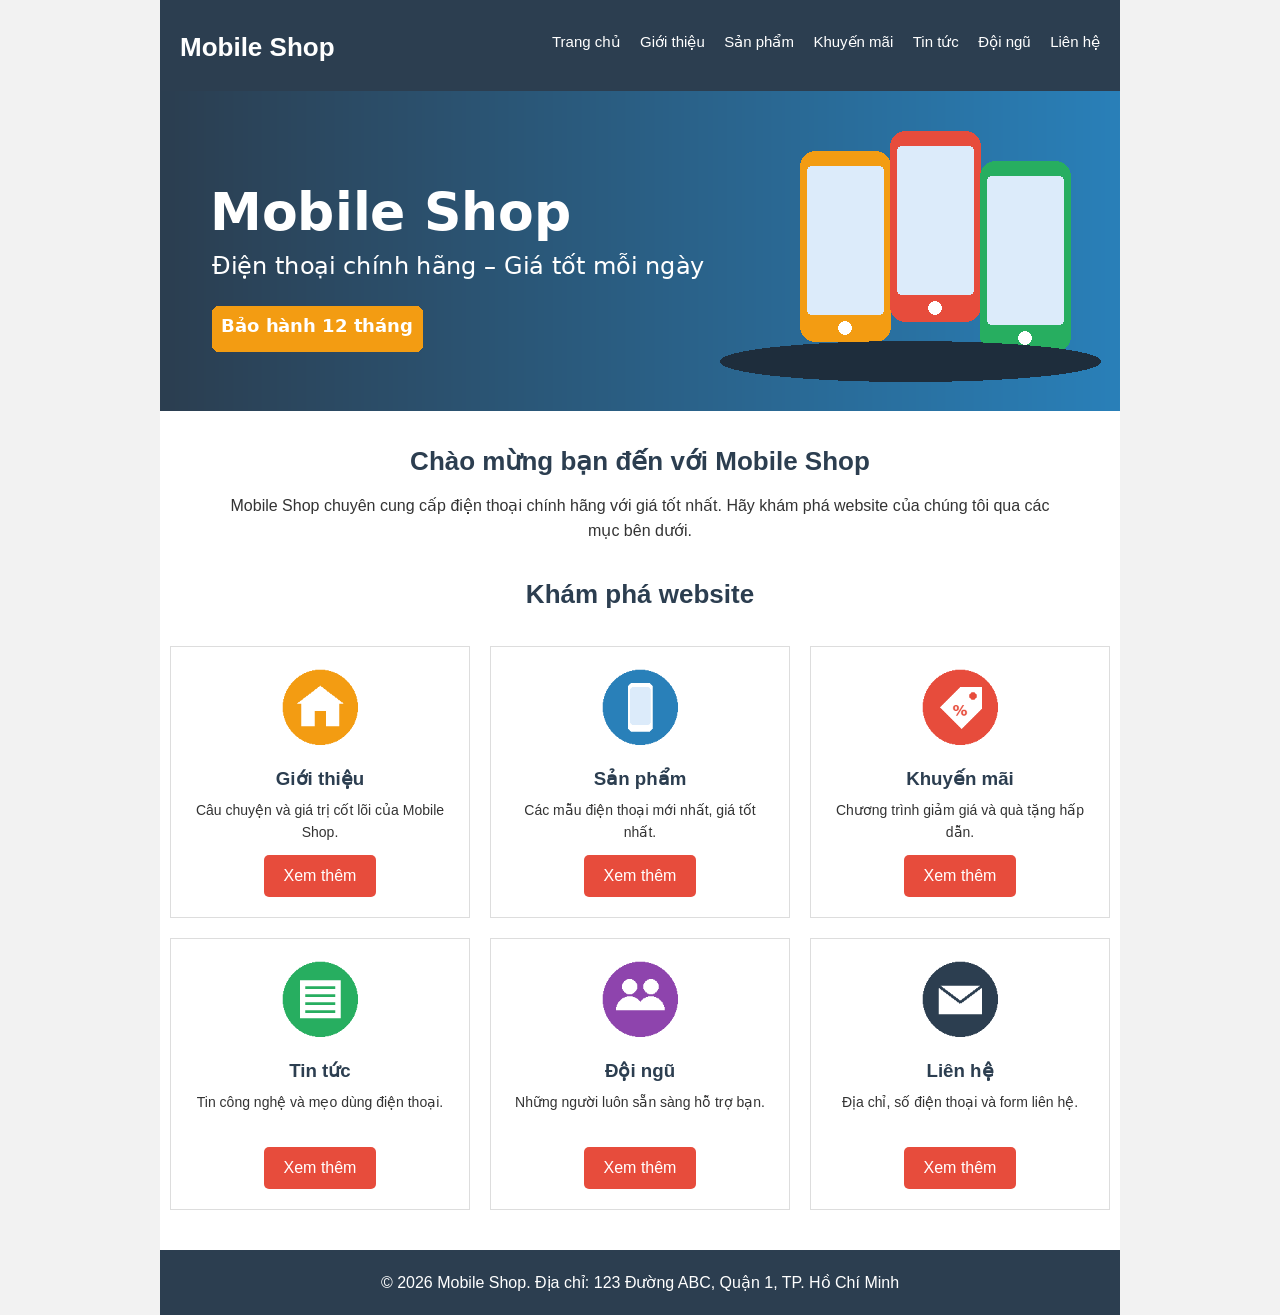
<file: index.html>
<!DOCTYPE html>
<html lang="vi">

<head>
    <meta charset="UTF-8">
    <title>Mobile Shop - Trang chủ</title>
    <link rel="stylesheet" href="css/common.css">
    <link rel="stylesheet" href="css/home.css">
</head>

<body>
    <div class="container">
        <!-- ===== HEADER (giống nhau ở mọi trang) ===== -->
        <div class="header">
            <h1 class="logo"><a href="index.html">Mobile Shop</a></h1>
            <ul class="menu">
                <li><a href="index.html">Trang chủ</a></li>
                <li><a href="gioi-thieu.html">Giới thiệu</a></li>
                <li><a href="san-pham.html">Sản phẩm</a></li>
                <li><a href="khuyen-mai.html">Khuyến mãi</a></li>
                <li><a href="tin-tuc.html">Tin tức</a></li>
                <li><a href="doi-ngu.html">Đội ngũ</a></li>
                <li><a href="lien-he.html">Liên hệ</a></li>
            </ul>
            <div class="clear"></div>
        </div>
        <!-- ===== BANNER ===== -->
        <div class="banner">
            <img src="images/banner.png" alt="Mobile Shop banner">
        </div>
        <!-- ===== LỜI CHÀO ===== -->
        <div class="intro">
            <h2>Chào mừng bạn đến với Mobile Shop</h2>
            <p>Mobile Shop chuyên cung cấp điện thoại chính hãng với giá tốt nhất.
                Hãy khám phá website của chúng tôi qua các mục bên dưới.</p>
        </div>
        <!-- ===== CÁC MỤC CỦA WEBSITE ===== -->
        <div class="section">
            <h2 class="section-title">Khám phá website</h2>
            <div class="card">
                <img src="images/icon-gioi-thieu.png" alt="Giới thiệu">
                <h3>Giới thiệu</h3>
                <p>Câu chuyện và giá trị cốt lõi của Mobile Shop.</p>
                <a href="gioi-thieu.html" class="btn">Xem thêm</a>
            </div>
            <div class="card">
                <img src="images/icon-san-pham.png" alt="Sản phẩm">
                <h3>Sản phẩm</h3>
                <p>Các mẫu điện thoại mới nhất, giá tốt nhất.</p>
                <a href="san-pham.html" class="btn">Xem thêm</a>
            </div>
            <div class="card">
                <img src="images/icon-khuyen-mai.png" alt="Khuyến mãi">
                <h3>Khuyến mãi</h3>
                <p>Chương trình giảm giá và quà tặng hấp dẫn.</p>
                <a href="khuyen-mai.html" class="btn">Xem thêm</a>
            </div>
            <div class="card">
                <img src="images/icon-tin-tuc.png" alt="Tin tức">
                <h3>Tin tức</h3>
                <p>Tin công nghệ và mẹo dùng điện thoại.</p>
                <a href="tin-tuc.html" class="btn">Xem thêm</a>
            </div>
            <div class="card">
                <img src="images/icon-doi-ngu.png" alt="Đội ngũ">
                <h3>Đội ngũ</h3>
                <p>Những người luôn sẵn sàng hỗ trợ bạn.</p>
                <a href="doi-ngu.html" class="btn">Xem thêm</a>
            </div>
            <div class="card">
                <img src="images/icon-lien-he.png" alt="Liên hệ">
                <h3>Liên hệ</h3>
                <p>Địa chỉ, số điện thoại và form liên hệ.</p>
                <a href="lien-he.html" class="btn">Xem thêm</a>
            </div>
            <div class="clear"></div>
        </div>
        <!-- ===== FOOTER (giống nhau ở mọi trang) ===== -->
        <div class="footer">
            <p>&copy; 2026 Mobile Shop. Địa chỉ: 123 Đường ABC, Quận 1, TP. Hồ Chí Minh</p>
        </div>
    </div>
</body>

</html>
</file>
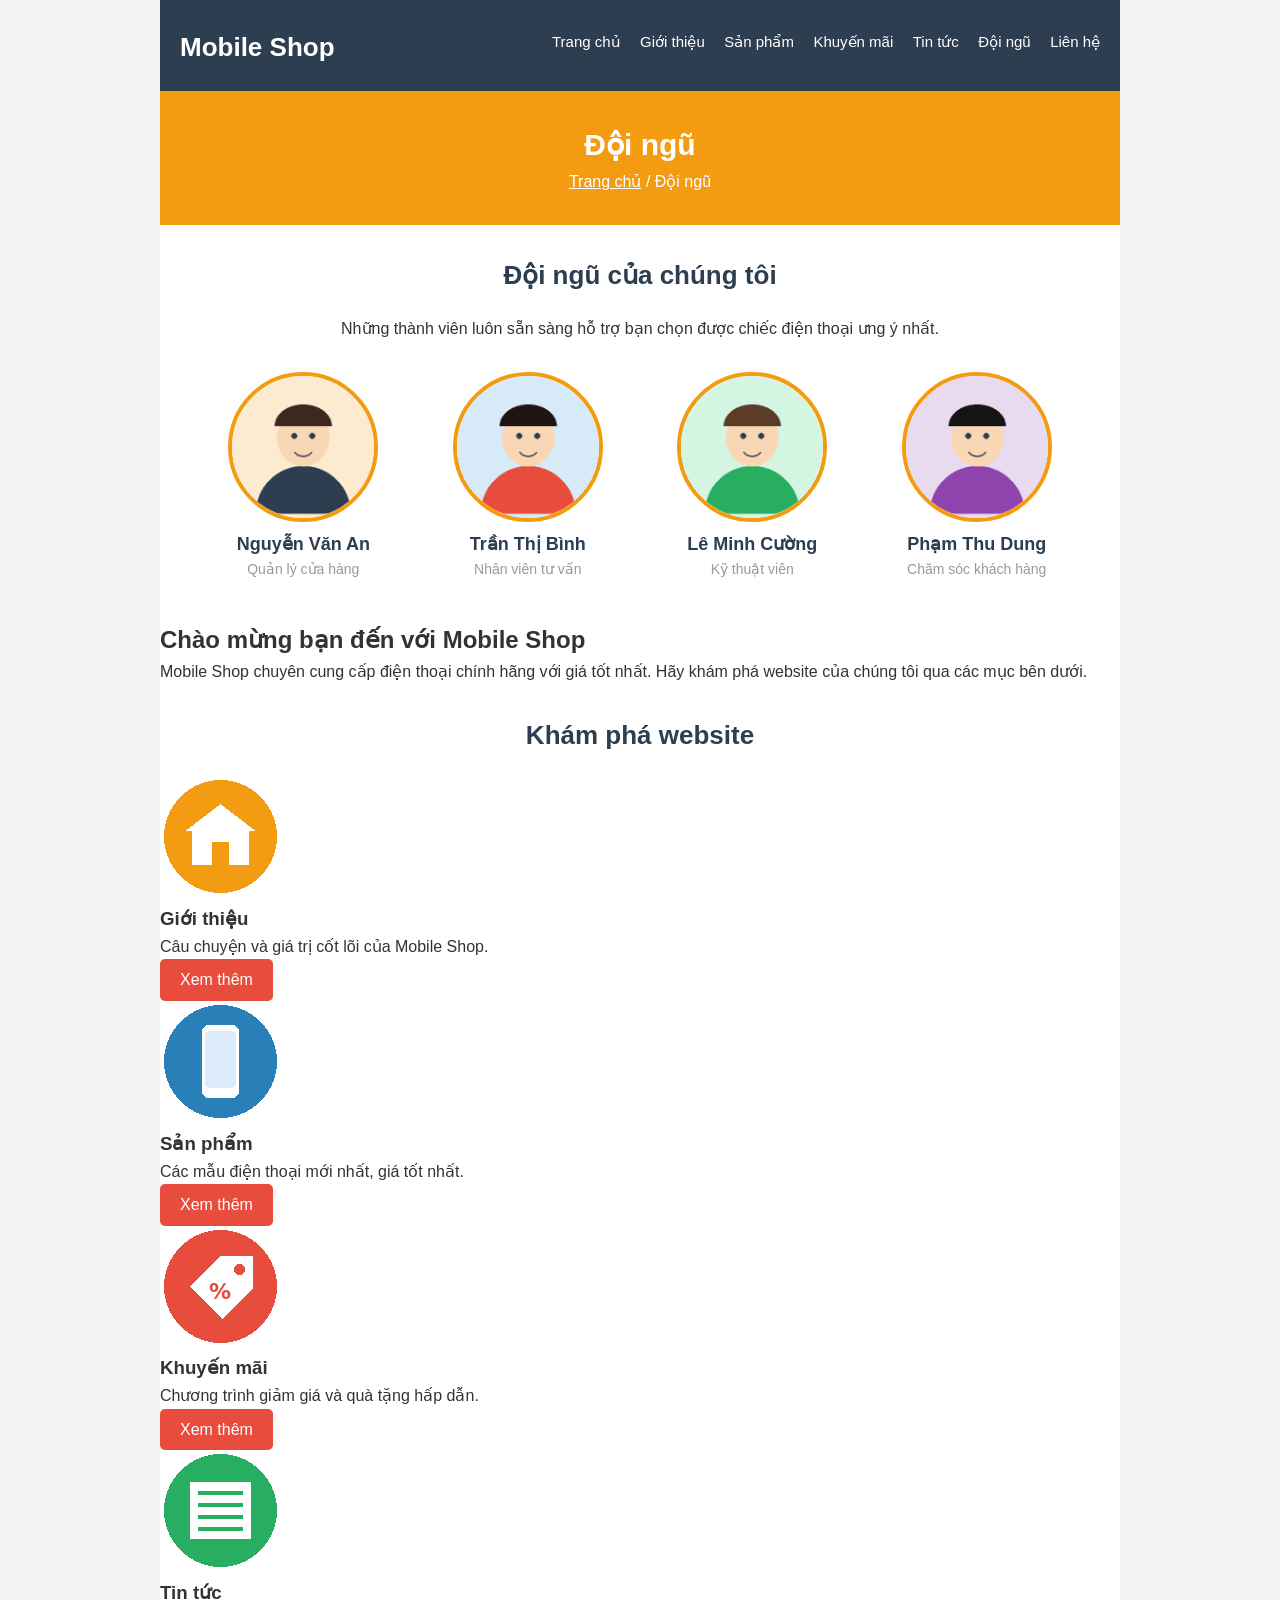
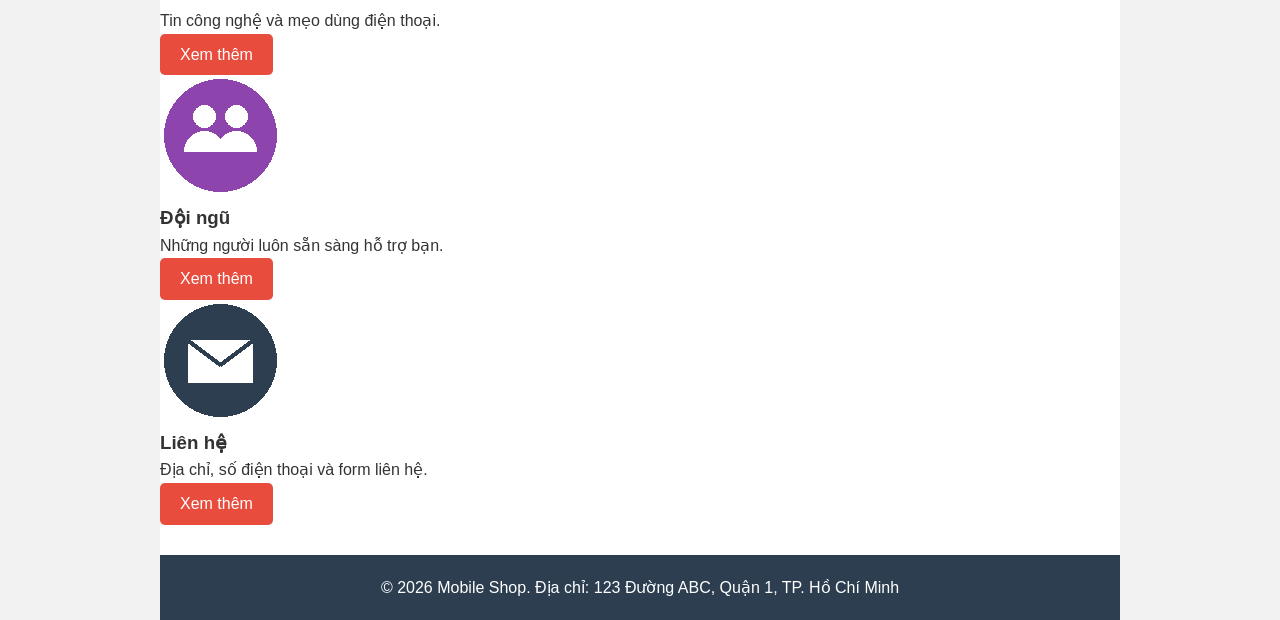
<file: doi-ngu.html>
<!DOCTYPE html>
<html lang="vi">

<head>
    <meta charset="UTF-8">
    <title>Mobile Shop - Đội ngũ</title>
    <link rel="stylesheet" href="css/common.css">
    <link rel="stylesheet" href="css/doi-ngu.css">
</head>

<body>
    <div class="container">
        <!-- ===== HEADER (giống nhau ở mọi trang) ===== -->
        <div class="header">
            <h1 class="logo"><a href="index.html">Mobile Shop</a></h1>
            <ul class="menu">
                <li><a href="index.html">Trang chủ</a></li>
                <li><a href="gioi-thieu.html">Giới thiệu</a></li>
                <li><a href="san-pham.html">Sản phẩm</a></li>
                <li><a href="khuyen-mai.html">Khuyến mãi</a></li>
                <li><a href="tin-tuc.html">Tin tức</a></li>
                <li><a href="doi-ngu.html">Đội ngũ</a></li>
                <li><a href="lien-he.html">Liên hệ</a></li>
            </ul>
            <div class="clear"></div>
        </div>
        <!-- ===== TIÊU ĐỀ TRANG ===== -->
        <div class="page-title">
            <h2>Đội ngũ</h2>
            <p><a href="index.html">Trang chủ</a> / Đội ngũ</p>
        </div>
        <!-- ===== ĐỘI NGŨ ===== -->
        <div class="section">
            <h2 class="section-title">Đội ngũ của chúng tôi</h2>
            <p class="team-intro">Những thành viên luôn sẵn sàng hỗ trợ bạn chọn được chiếc điện thoại ưng ý nhất.</p>
            <div class="team">
                <div class="member">
                    <img src="images/nv1.png" alt="Nguyễn Văn An">
                    <h3>Nguyễn Văn An</h3>
                    <p class="role">Quản lý cửa hàng</p>
                </div>
                <div class="member">
                    <img src="images/nv2.png" alt="Trần Thị Bình">
                    <h3>Trần Thị Bình</h3>
                    <p class="role">Nhân viên tư vấn</p>
                </div>
                <div class="member">
                    <img src="images/nv3.png" alt="Lê Minh Cường">
                    <h3>Lê Minh Cường</h3>
                    <p class="role">Kỹ thuật viên</p>
                </div>
                <div class="member">
                    <img src="images/nv4.png" alt="Phạm Thu Dung">
                    <h3>Phạm Thu Dung</h3>
                    <p class="role">Chăm sóc khách hàng</p>
                </div>
            </div>
        </div>
        <!-- ===== LỜI CHÀO ===== -->
        <div class="intro">
            <h2>Chào mừng bạn đến với Mobile Shop</h2>
            <p>Mobile Shop chuyên cung cấp điện thoại chính hãng với giá tốt nhất.
                Hãy khám phá website của chúng tôi qua các mục bên dưới.</p>
        </div>
        <!-- ===== CÁC MỤC CỦA WEBSITE ===== -->
        <div class="section">
            <h2 class="section-title">Khám phá website</h2>
            <div class="card">
                <img src="images/icon-gioi-thieu.png" alt="Giới thiệu">
                <h3>Giới thiệu</h3>
                <p>Câu chuyện và giá trị cốt lõi của Mobile Shop.</p>
                <a href="gioi-thieu.html" class="btn">Xem thêm</a>
            </div>
            <div class="card">
                <img src="images/icon-san-pham.png" alt="Sản phẩm">
                <h3>Sản phẩm</h3>
                <p>Các mẫu điện thoại mới nhất, giá tốt nhất.</p>
                <a href="san-pham.html" class="btn">Xem thêm</a>
            </div>
            <div class="card">
                <img src="images/icon-khuyen-mai.png" alt="Khuyến mãi">
                <h3>Khuyến mãi</h3>
                <p>Chương trình giảm giá và quà tặng hấp dẫn.</p>
                <a href="khuyen-mai.html" class="btn">Xem thêm</a>
            </div>
            <div class="card">
                <img src="images/icon-tin-tuc.png" alt="Tin tức">
                <h3>Tin tức</h3>
                <p>Tin công nghệ và mẹo dùng điện thoại.</p>
                <a href="tin-tuc.html" class="btn">Xem thêm</a>
            </div>
            <div class="card">
                <img src="images/icon-doi-ngu.png" alt="Đội ngũ">
                <h3>Đội ngũ</h3>
                <p>Những người luôn sẵn sàng hỗ trợ bạn.</p>
                <a href="doi-ngu.html" class="btn">Xem thêm</a>
            </div>
            <div class="card">
                <img src="images/icon-lien-he.png" alt="Liên hệ">
                <h3>Liên hệ</h3>
                <p>Địa chỉ, số điện thoại và form liên hệ.</p>
                <a href="lien-he.html" class="btn">Xem thêm</a>
            </div>
            <div class="clear"></div>
        </div>
        <!-- ===== FOOTER (giống nhau ở mọi trang) ===== -->
        <div class="footer">
            <p>&copy; 2026 Mobile Shop. Địa chỉ: 123 Đường ABC, Quận 1, TP. Hồ Chí Minh</p>
        </div>
    </div>
</body>

</html>
</file>
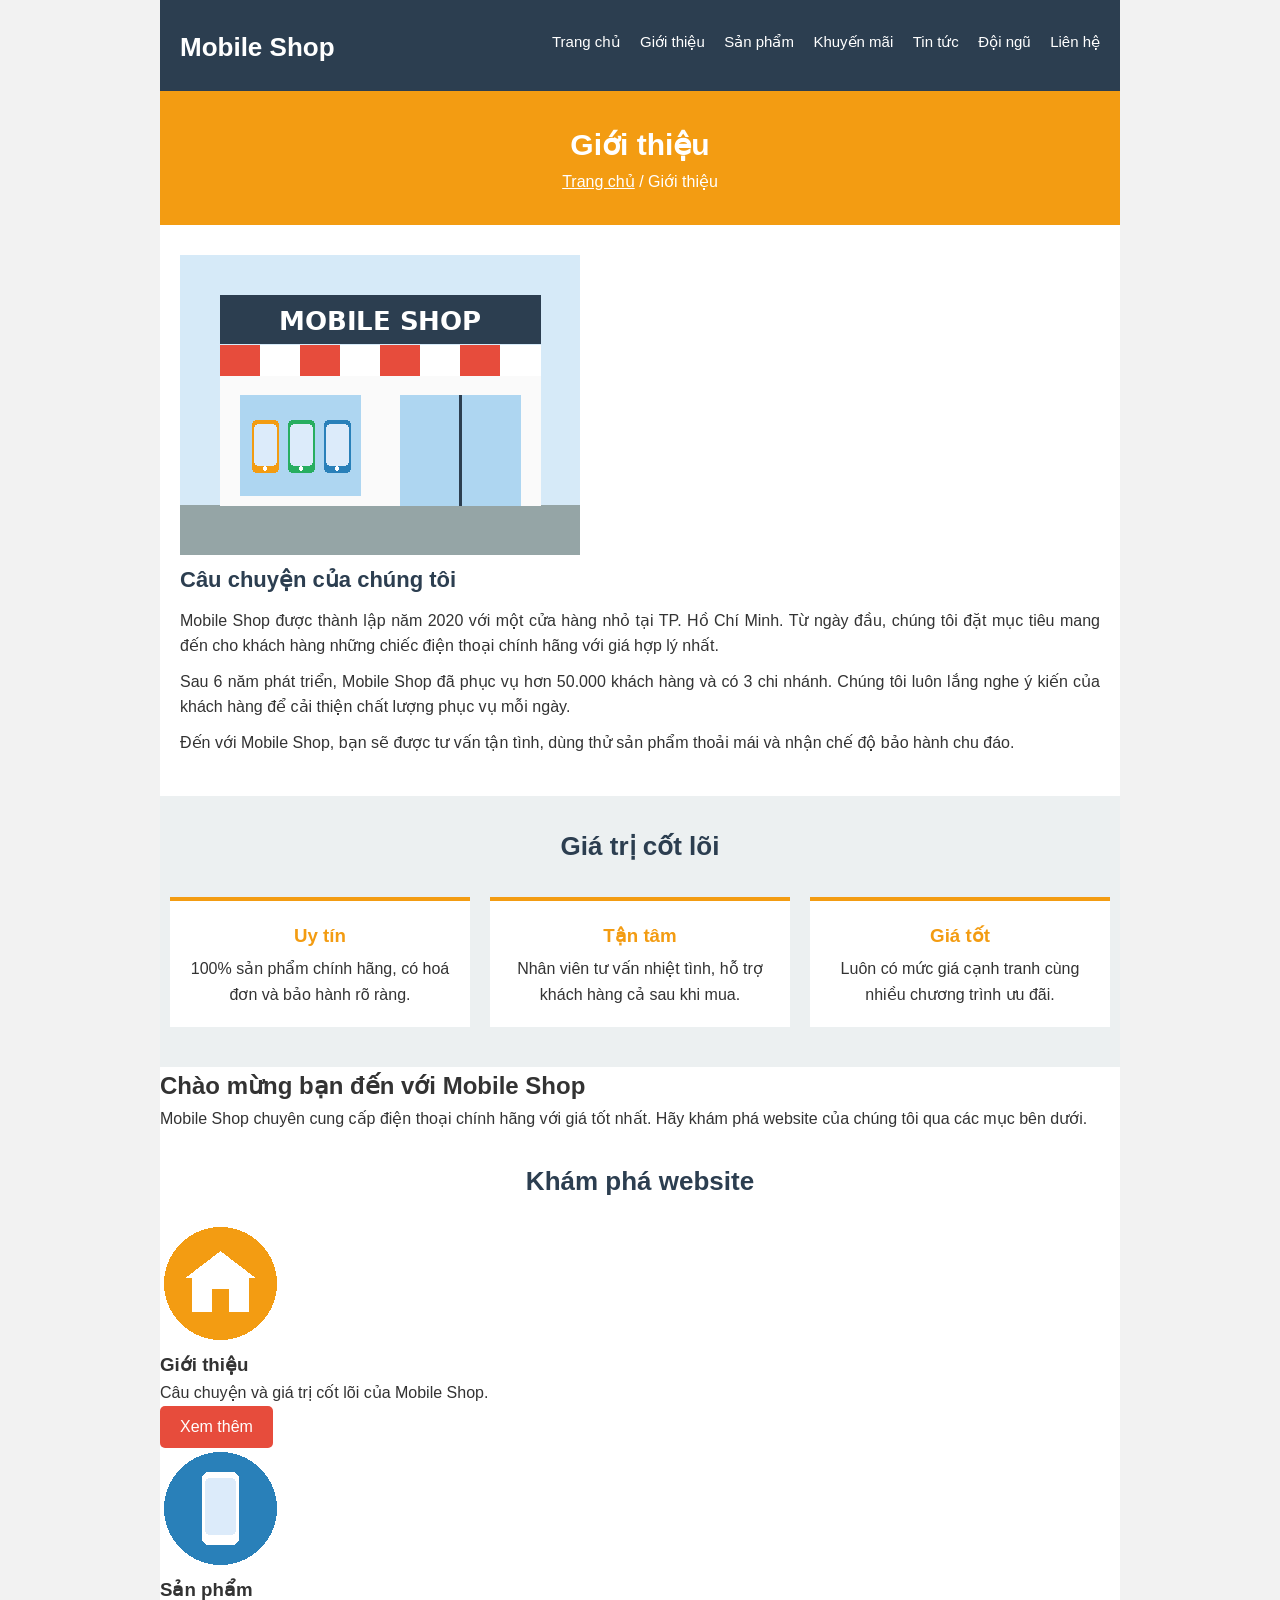
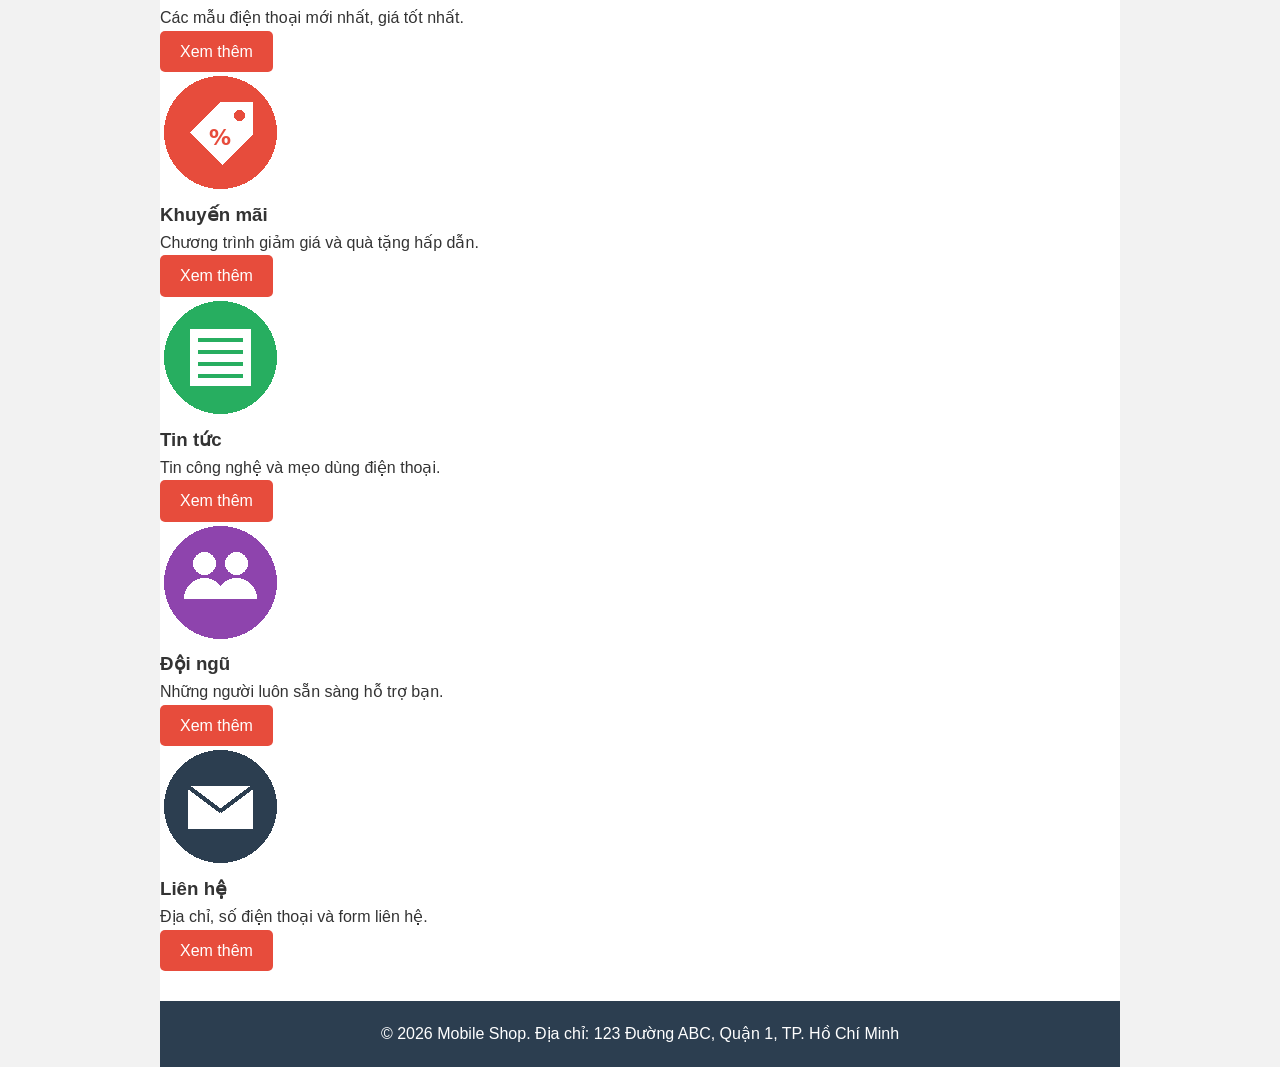
<file: gioi-thieu.html>
<!DOCTYPE html>
<html lang="vi">

<head>
    <meta charset="UTF-8">
    <title>Mobile Shop - Giới thiệu</title>
    <link rel="stylesheet" href="css/common.css">
    <link rel="stylesheet" href="css/gioi-thieu.css">
</head>

<body>
    <div class="container">
        <!-- ===== HEADER (giống nhau ở mọi trang) ===== -->
        <div class="header">
            <h1 class="logo"><a href="index.html">Mobile Shop</a></h1>
            <ul class="menu">
                <li><a href="index.html">Trang chủ</a></li>
                <li><a href="gioi-thieu.html">Giới thiệu</a></li>
                <li><a href="san-pham.html">Sản phẩm</a></li>
                <li><a href="khuyen-mai.html">Khuyến mãi</a></li>
                <li><a href="tin-tuc.html">Tin tức</a></li>
                <li><a href="doi-ngu.html">Đội ngũ</a></li>
                <li><a href="lien-he.html">Liên hệ</a></li>
            </ul>
            <div class="clear"></div>
        </div>
        <!-- ===== TIÊU ĐỀ TRANG ===== -->
        <div class="page-title">
            <h2>Giới thiệu</h2>
            <p><a href="index.html">Trang chủ</a> / Giới thiệu</p>
        </div>
        <!-- ===== CÂU CHUYỆN ===== -->
        <div class="section">
            <div class="about">
                <img src="images/cua-hang.png" alt="Cửa hàng Mobile Shop" class="aboutimg">
                <h3>Câu chuyện của chúng tôi</h3>
                <p>Mobile Shop được thành lập năm 2020 với một cửa hàng nhỏ tại TP. Hồ Chí Minh.
                    Từ ngày đầu, chúng tôi đặt mục tiêu mang đến cho khách hàng những chiếc điện thoại
                    chính hãng với giá hợp lý nhất.</p>
                <p>Sau 6 năm phát triển, Mobile Shop đã phục vụ hơn 50.000 khách hàng và có 3 chi nhánh.
                    Chúng tôi luôn lắng nghe ý kiến của khách hàng để cải thiện chất lượng

                    phục vụ mỗi ngày.</p>
                <p>Đến với Mobile Shop, bạn sẽ được tư vấn tận tình, dùng thử sản phẩm

                    thoải mái
                    và nhận chế độ bảo hành chu đáo.</p>
                <div class="clear"></div>
            </div>
        </div>
        <!-- ===== GIÁ TRỊ CỐT LÕI ===== -->
        <div class="section values">
            <h2 class="section-title">Giá trị cốt lõi</h2>
            <div class="value-box">
                <h3>Uy tín</h3>
                <p>100% sản phẩm chính hãng, có hoá đơn và bảo hành rõ ràng.</p>
            </div>
            <div class="value-box">
                <h3>Tận tâm</h3>
                <p>Nhân viên tư vấn nhiệt tình, hỗ trợ khách hàng cả sau khi mua.</p>
            </div>
            <div class="value-box">
                <h3>Giá tốt</h3>
                <p>Luôn có mức giá cạnh tranh cùng nhiều chương trình ưu đãi.</p>
            </div>
            <div class="clear"></div>
        </div>
        <!-- ===== LỜI CHÀO ===== -->
        <div class="intro">
            <h2>Chào mừng bạn đến với Mobile Shop</h2>
            <p>Mobile Shop chuyên cung cấp điện thoại chính hãng với giá tốt nhất.
                Hãy khám phá website của chúng tôi qua các mục bên dưới.</p>
        </div>
        <!-- ===== CÁC MỤC CỦA WEBSITE ===== -->
        <div class="section">
            <h2 class="section-title">Khám phá website</h2>
            <div class="card">
                <img src="images/icon-gioi-thieu.png" alt="Giới thiệu">
                <h3>Giới thiệu</h3>
                <p>Câu chuyện và giá trị cốt lõi của Mobile Shop.</p>
                <a href="gioi-thieu.html" class="btn">Xem thêm</a>
            </div>
            <div class="card">
                <img src="images/icon-san-pham.png" alt="Sản phẩm">
                <h3>Sản phẩm</h3>
                <p>Các mẫu điện thoại mới nhất, giá tốt nhất.</p>
                <a href="san-pham.html" class="btn">Xem thêm</a>
            </div>
            <div class="card">
                <img src="images/icon-khuyen-mai.png" alt="Khuyến mãi">
                <h3>Khuyến mãi</h3>
                <p>Chương trình giảm giá và quà tặng hấp dẫn.</p>
                <a href="khuyen-mai.html" class="btn">Xem thêm</a>
            </div>
            <div class="card">
                <img src="images/icon-tin-tuc.png" alt="Tin tức">
                <h3>Tin tức</h3>
                <p>Tin công nghệ và mẹo dùng điện thoại.</p>
                <a href="tin-tuc.html" class="btn">Xem thêm</a>
            </div>
            <div class="card">
                <img src="images/icon-doi-ngu.png" alt="Đội ngũ">
                <h3>Đội ngũ</h3>
                <p>Những người luôn sẵn sàng hỗ trợ bạn.</p>
                <a href="doi-ngu.html" class="btn">Xem thêm</a>
            </div>
            <div class="card">
                <img src="images/icon-lien-he.png" alt="Liên hệ">
                <h3>Liên hệ</h3>
                <p>Địa chỉ, số điện thoại và form liên hệ.</p>
                <a href="lien-he.html" class="btn">Xem thêm</a>
            </div>
            <div class="clear"></div>
        </div>
        <!-- ===== FOOTER (giống nhau ở mọi trang) ===== -->
        <div class="footer">
            <p>&copy; 2026 Mobile Shop. Địa chỉ: 123 Đường ABC, Quận 1, TP. Hồ Chí Minh</p>
        </div>
    </div>
</body>

</html>
</file>
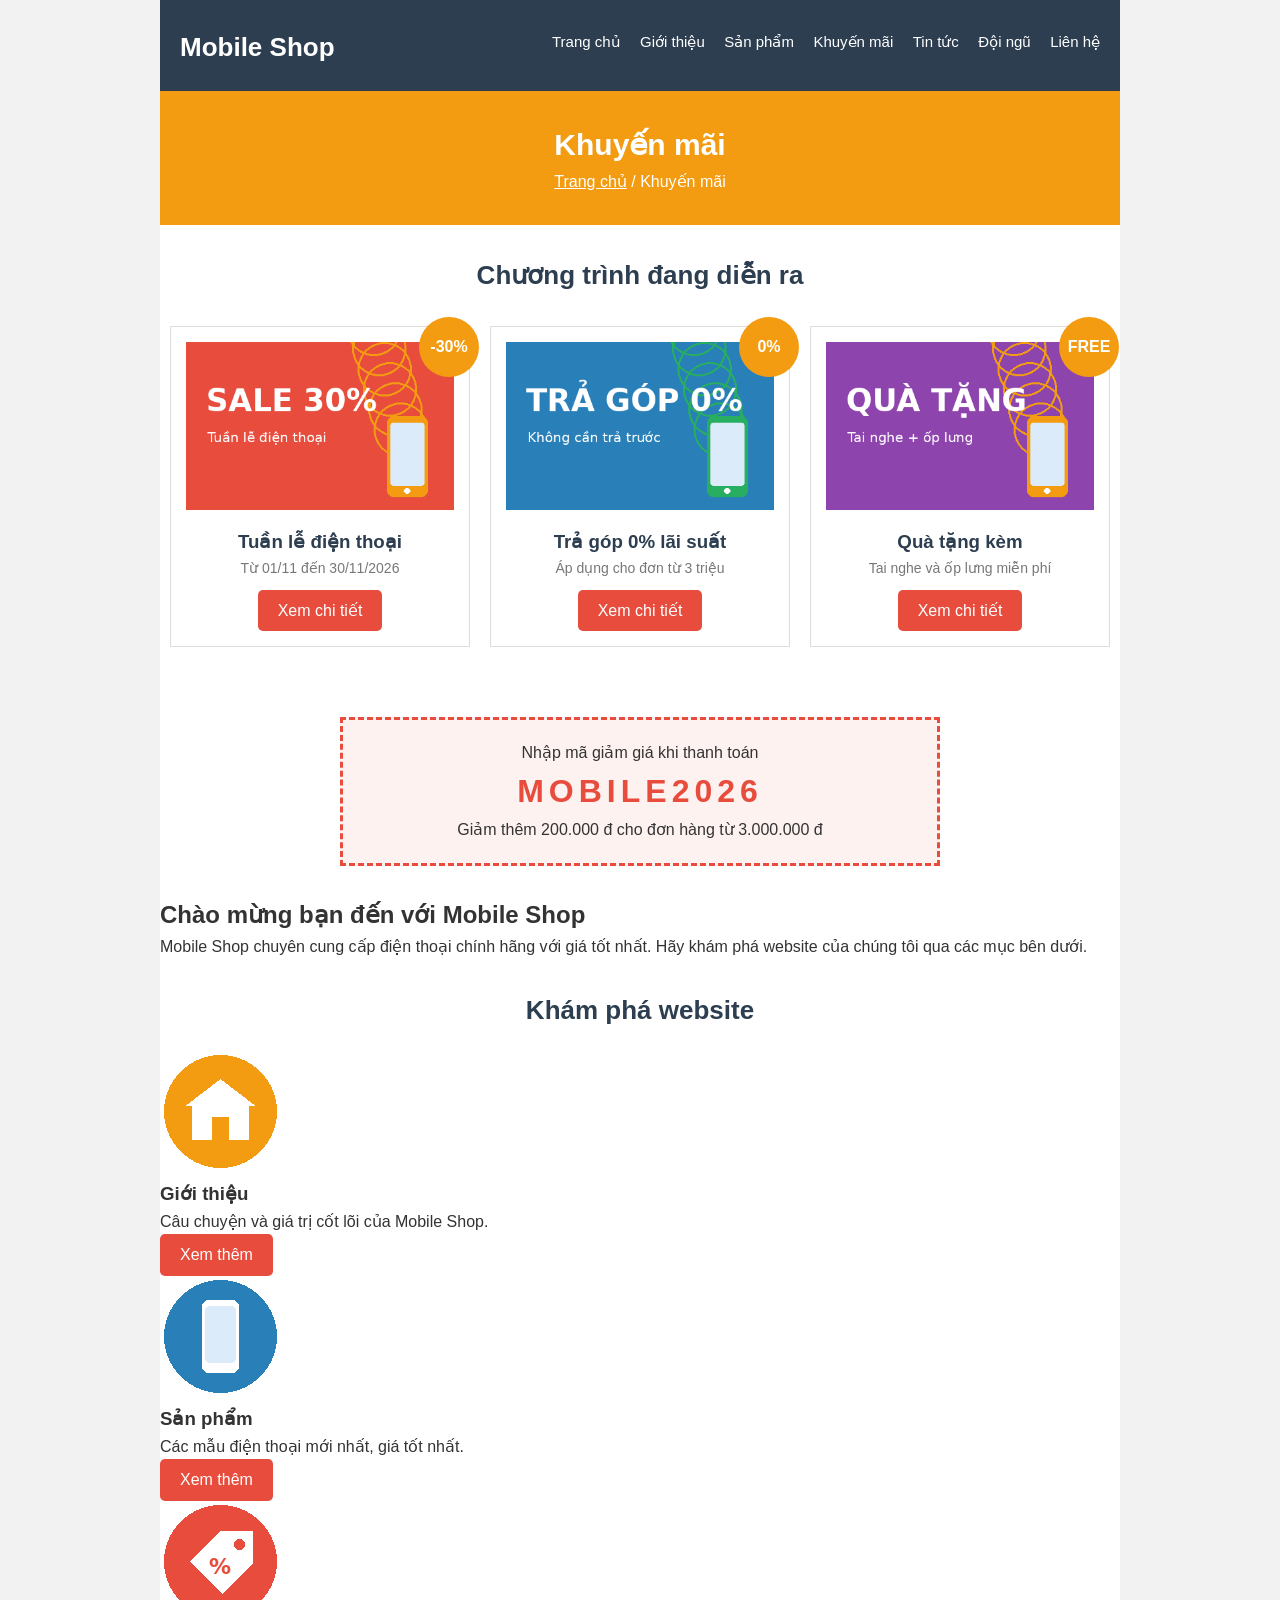
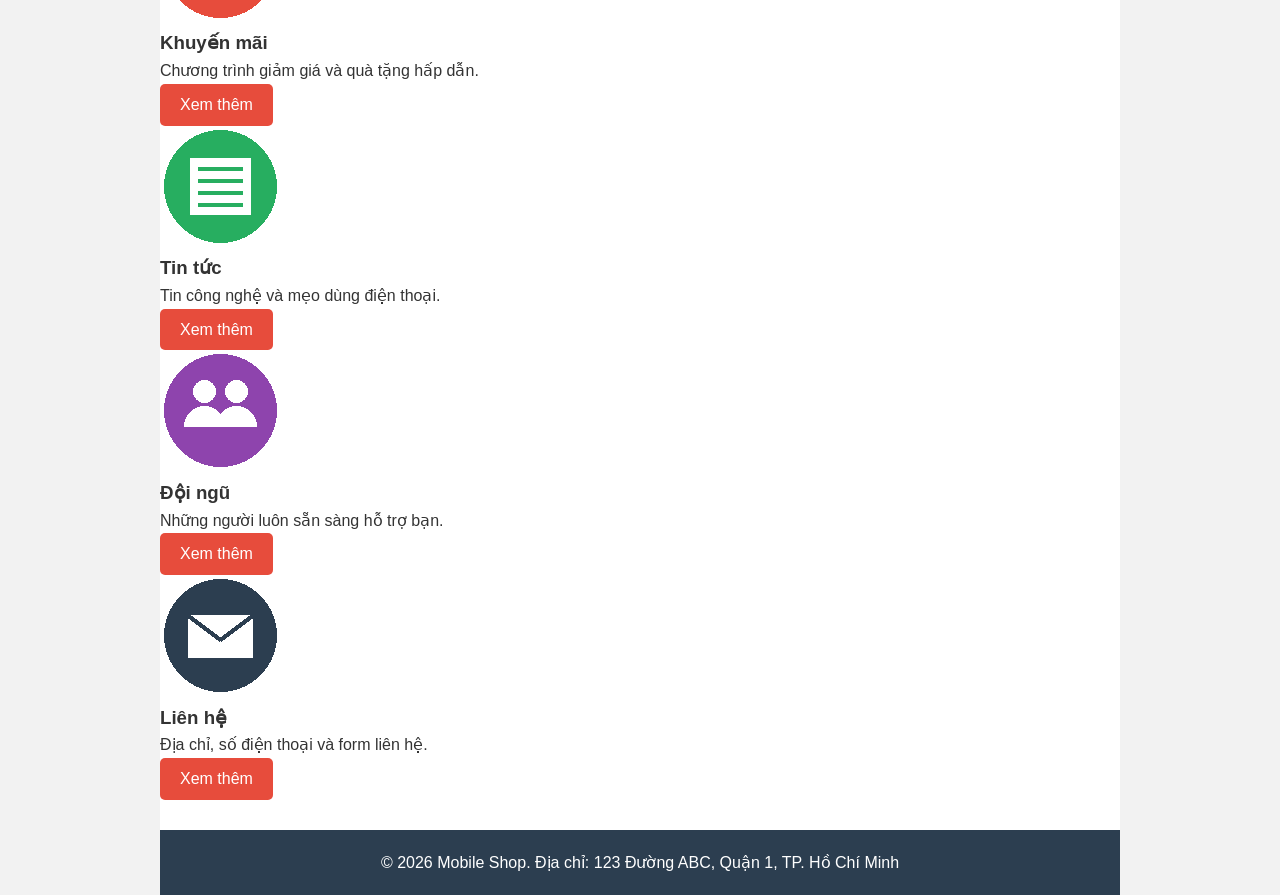
<file: khuyen-mai.html>
<!DOCTYPE html>
<html lang="vi">

<head>
    <meta charset="UTF-8">
    <title>Mobile Shop - Khuyến mãi</title>
    <link rel="stylesheet" href="css/common.css">
    <link rel="stylesheet" href="css/khuyen-mai.css">
</head>

<body>
    <div class="container">
        <!-- ===== HEADER (giống nhau ở mọi trang) ===== -->
        <div class="header">
            <h1 class="logo"><a href="index.html">Mobile Shop</a></h1>
            <ul class="menu">
                <li><a href="index.html">Trang chủ</a></li>
                <li><a href="gioi-thieu.html">Giới thiệu</a></li>
                <li><a href="san-pham.html">Sản phẩm</a></li>
                <li><a href="khuyen-mai.html">Khuyến mãi</a></li>
                <li><a href="tin-tuc.html">Tin tức</a></li>
                <li><a href="doi-ngu.html">Đội ngũ</a></li>
                <li><a href="lien-he.html">Liên hệ</a></li>
            </ul>
            <div class="clear"></div>
        </div>
        <!-- ===== TIÊU ĐỀ TRANG ===== -->
        <div class="page-title">
            <h2>Khuyến mãi</h2>
            <p><a href="index.html">Trang chủ</a> / Khuyến mãi</p>
        </div>
        <!-- ===== CHƯƠNG TRÌNH KHUYẾN MÃI ===== -->
        <div class="section">
            <h2 class="section-title">Chương trình đang diễn ra</h2>
            <div class="promo">
                <span class="promo-tag">-30%</span>
                <img src="images/km1.png" alt="Tuần lễ điện thoại">
                <h3>Tuần lễ điện thoại</h3>
                <p>Từ 01/11 đến 30/11/2026</p>
                <a href="#" class="btn">Xem chi tiết</a>
            </div>
            <div class="promo">
                <span class="promo-tag">0%</span>
                <img src="images/km2.png" alt="Trả góp 0% lãi suất">
                <h3>Trả góp 0% lãi suất</h3>
                <p>Áp dụng cho đơn từ 3 triệu</p>
                <a href="#" class="btn">Xem chi tiết</a>
            </div>
            <div class="promo">
                <span class="promo-tag">FREE</span>
                <img src="images/km3.png" alt="Quà tặng kèm">
                <h3>Quà tặng kèm</h3>
                <p>Tai nghe và ốp lưng miễn phí</p>
                <a href="#" class="btn">Xem chi tiết</a>
            </div>
            <div class="clear"></div>
        </div>
        <!-- ===== MÃ GIẢM GIÁ ===== -->
        <div class="section">
            <div class="coupon">
                <p>Nhập mã giảm giá khi thanh toán</p>
                <p class="code">MOBILE2026</p>
                <p>Giảm thêm 200.000 đ cho đơn hàng từ 3.000.000 đ</p>
            </div>
        </div>
        <!-- ===== LỜI CHÀO ===== -->
        <div class="intro">
            <h2>Chào mừng bạn đến với Mobile Shop</h2>
            <p>Mobile Shop chuyên cung cấp điện thoại chính hãng với giá tốt nhất.
                Hãy khám phá website của chúng tôi qua các mục bên dưới.</p>
        </div>
        <!-- ===== CÁC MỤC CỦA WEBSITE ===== -->
        <div class="section">
            <h2 class="section-title">Khám phá website</h2>
            <div class="card">
                <img src="images/icon-gioi-thieu.png" alt="Giới thiệu">
                <h3>Giới thiệu</h3>
                <p>Câu chuyện và giá trị cốt lõi của Mobile Shop.</p>
                <a href="gioi-thieu.html" class="btn">Xem thêm</a>
            </div>
            <div class="card">
                <img src="images/icon-san-pham.png" alt="Sản phẩm">
                <h3>Sản phẩm</h3>
                <p>Các mẫu điện thoại mới nhất, giá tốt nhất.</p>
                <a href="san-pham.html" class="btn">Xem thêm</a>
            </div>
            <div class="card">
                <img src="images/icon-khuyen-mai.png" alt="Khuyến mãi">
                <h3>Khuyến mãi</h3>
                <p>Chương trình giảm giá và quà tặng hấp dẫn.</p>
                <a href="khuyen-mai.html" class="btn">Xem thêm</a>
            </div>
            <div class="card">
                <img src="images/icon-tin-tuc.png" alt="Tin tức">
                <h3>Tin tức</h3>
                <p>Tin công nghệ và mẹo dùng điện thoại.</p>
                <a href="tin-tuc.html" class="btn">Xem thêm</a>
            </div>
            <div class="card">
                <img src="images/icon-doi-ngu.png" alt="Đội ngũ">
                <h3>Đội ngũ</h3>
                <p>Những người luôn sẵn sàng hỗ trợ bạn.</p>
                <a href="doi-ngu.html" class="btn">Xem thêm</a>
            </div>
            <div class="card">
                <img src="images/icon-lien-he.png" alt="Liên hệ">
                <h3>Liên hệ</h3>
                <p>Địa chỉ, số điện thoại và form liên hệ.</p>
                <a href="lien-he.html" class="btn">Xem thêm</a>
            </div>
            <div class="clear"></div>
        </div>
        <!-- ===== FOOTER (giống nhau ở mọi trang) ===== -->
        <div class="footer">
            <p>&copy; 2026 Mobile Shop. Địa chỉ: 123 Đường ABC, Quận 1, TP. Hồ Chí Minh</p>
        </div>
    </div>
</body>

</html>
</file>
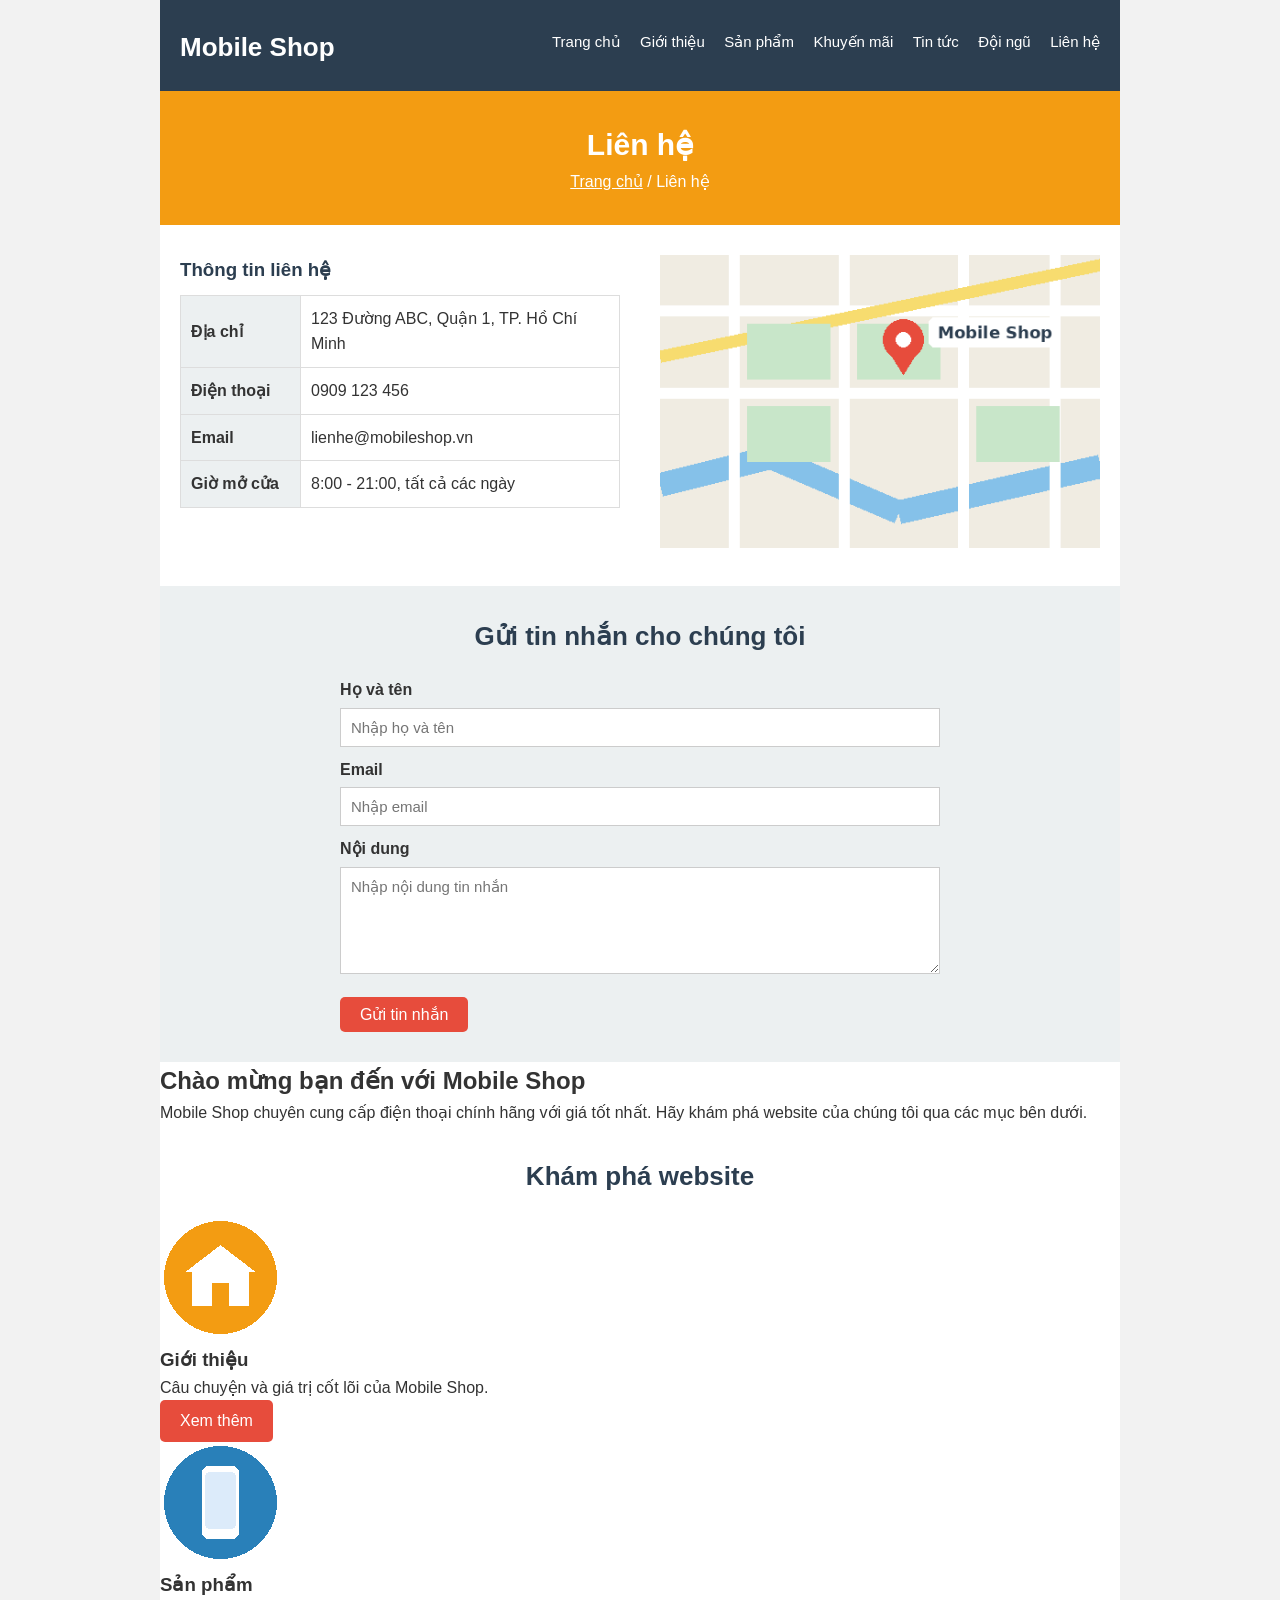
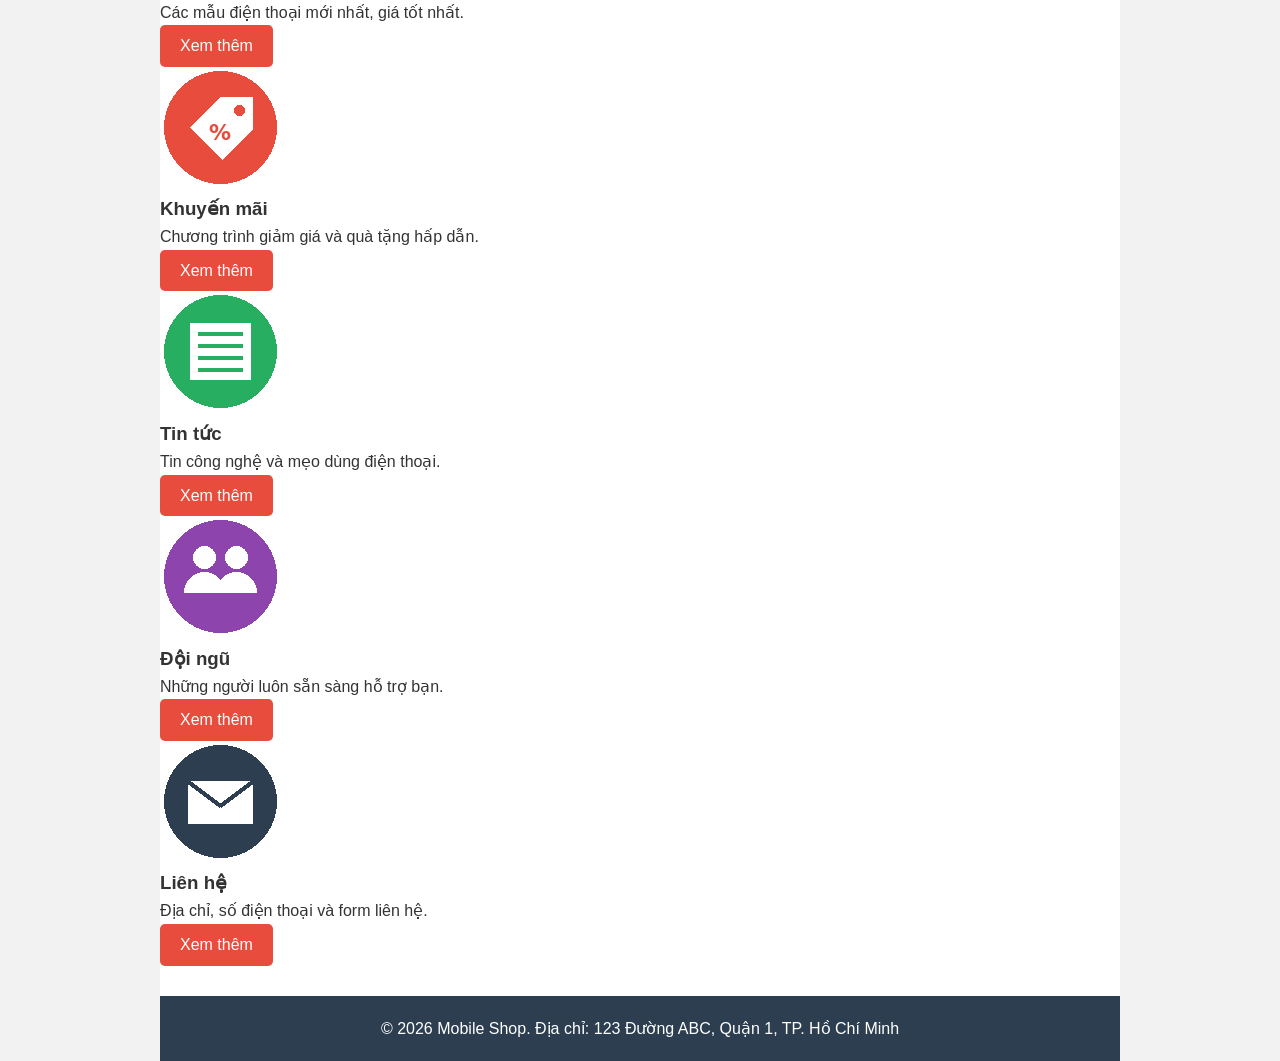
<file: lien-he.html>
<!DOCTYPE html>
<html lang="vi">

<head>
    <meta charset="UTF-8">
    <title>Mobile Shop - Liên hệ</title>
    <link rel="stylesheet" href="css/common.css">
    <link rel="stylesheet" href="css/lien-he.css">
</head>

<body>
    <div class="container">
        <!-- ===== HEADER (giống nhau ở mọi trang) ===== -->
        <div class="header">
            <h1 class="logo"><a href="index.html">Mobile Shop</a></h1>
            <ul class="menu">
                <li><a href="index.html">Trang chủ</a></li>
                <li><a href="gioi-thieu.html">Giới thiệu</a></li>
                <li><a href="san-pham.html">Sản phẩm</a></li>
                <li><a href="khuyen-mai.html">Khuyến mãi</a></li>
                <li><a href="tin-tuc.html">Tin tức</a></li>
                <li><a href="doi-ngu.html">Đội ngũ</a></li>
                <li><a href="lien-he.html">Liên hệ</a></li>
            </ul>
            <div class="clear"></div>
        </div>
        <!-- ===== TIÊU ĐỀ TRANG ===== -->
        <div class="page-title">
            <h2>Liên hệ</h2>
            <p><a href="index.html">Trang chủ</a> / Liên hệ</p>
        </div>
        <!-- ===== THÔNG TIN VÀ BẢN ĐỒ ===== -->
        <div class="section">
            <div class="contact-info">
                <h3>Thông tin liên hệ</h3>
                <table>
                    <tr>
                        <th>Địa chỉ</th>
                        <td>123 Đường ABC, Quận 1, TP. Hồ Chí Minh</td>
                    </tr>
                    <tr>
                        <th>Điện thoại</th>
                        <td>0909 123 456</td>
                    </tr>
                    <tr>
                        <th>Email</th>
                        <td>lienhe@mobileshop.vn</td>
                    </tr>
                    <tr>
                        <th>Giờ mở cửa</th>
                        <td>8:00 - 21:00, tất cả các ngày</td>
                    </tr>
                </table>
            </div>
            <div class="contact-map">
                <img src="images/ban-do.png" alt="Bản đồ đường đến Mobile Shop">
            </div>
            <div class="clear"></div>
        </div>
        <!-- ===== FORM LIÊN HỆ ===== -->
        <div class="section form-section">
            <h2 class="section-title">Gửi tin nhắn cho chúng tôi</h2>
            <form class="contact-form">
                <label>Họ và tên</label>
                <input type="text" placeholder="Nhập họ và tên">
                <label>Email</label>
                <input type="email" placeholder="Nhập email">
                <label>Nội dung</label>
                <textarea rows="5" placeholder="Nhập nội dung tin nhắn"></textarea>
                <button type="submit" class="btn">Gửi tin nhắn</button>
            </form>
        </div>
        <!-- ===== LỜI CHÀO ===== -->
        <div class="intro">
            <h2>Chào mừng bạn đến với Mobile Shop</h2>
            <p>Mobile Shop chuyên cung cấp điện thoại chính hãng với giá tốt nhất.
                Hãy khám phá website của chúng tôi qua các mục bên dưới.</p>
        </div>
        <!-- ===== CÁC MỤC CỦA WEBSITE ===== -->
        <div class="section">
            <h2 class="section-title">Khám phá website</h2>
            <div class="card">
                <img src="images/icon-gioi-thieu.png" alt="Giới thiệu">
                <h3>Giới thiệu</h3>
                <p>Câu chuyện và giá trị cốt lõi của Mobile Shop.</p>
                <a href="gioi-thieu.html" class="btn">Xem thêm</a>
            </div>
            <div class="card">
                <img src="images/icon-san-pham.png" alt="Sản phẩm">
                <h3>Sản phẩm</h3>
                <p>Các mẫu điện thoại mới nhất, giá tốt nhất.</p>
                <a href="san-pham.html" class="btn">Xem thêm</a>
            </div>
            <div class="card">
                <img src="images/icon-khuyen-mai.png" alt="Khuyến mãi">
                <h3>Khuyến mãi</h3>
                <p>Chương trình giảm giá và quà tặng hấp dẫn.</p>
                <a href="khuyen-mai.html" class="btn">Xem thêm</a>
            </div>
            <div class="card">
                <img src="images/icon-tin-tuc.png" alt="Tin tức">
                <h3>Tin tức</h3>
                <p>Tin công nghệ và mẹo dùng điện thoại.</p>
                <a href="tin-tuc.html" class="btn">Xem thêm</a>
            </div>
            <div class="card">
                <img src="images/icon-doi-ngu.png" alt="Đội ngũ">
                <h3>Đội ngũ</h3>
                <p>Những người luôn sẵn sàng hỗ trợ bạn.</p>
                <a href="doi-ngu.html" class="btn">Xem thêm</a>
            </div>
            <div class="card">
                <img src="images/icon-lien-he.png" alt="Liên hệ">
                <h3>Liên hệ</h3>
                <p>Địa chỉ, số điện thoại và form liên hệ.</p>
                <a href="lien-he.html" class="btn">Xem thêm</a>
            </div>
            <div class="clear"></div>
        </div>
        <!-- ===== FOOTER (giống nhau ở mọi trang) ===== -->
        <div class="footer">
            <p>&copy; 2026 Mobile Shop. Địa chỉ: 123 Đường ABC, Quận 1, TP. Hồ Chí Minh</p>
        </div>
    </div>
</body>

</html>
</file>
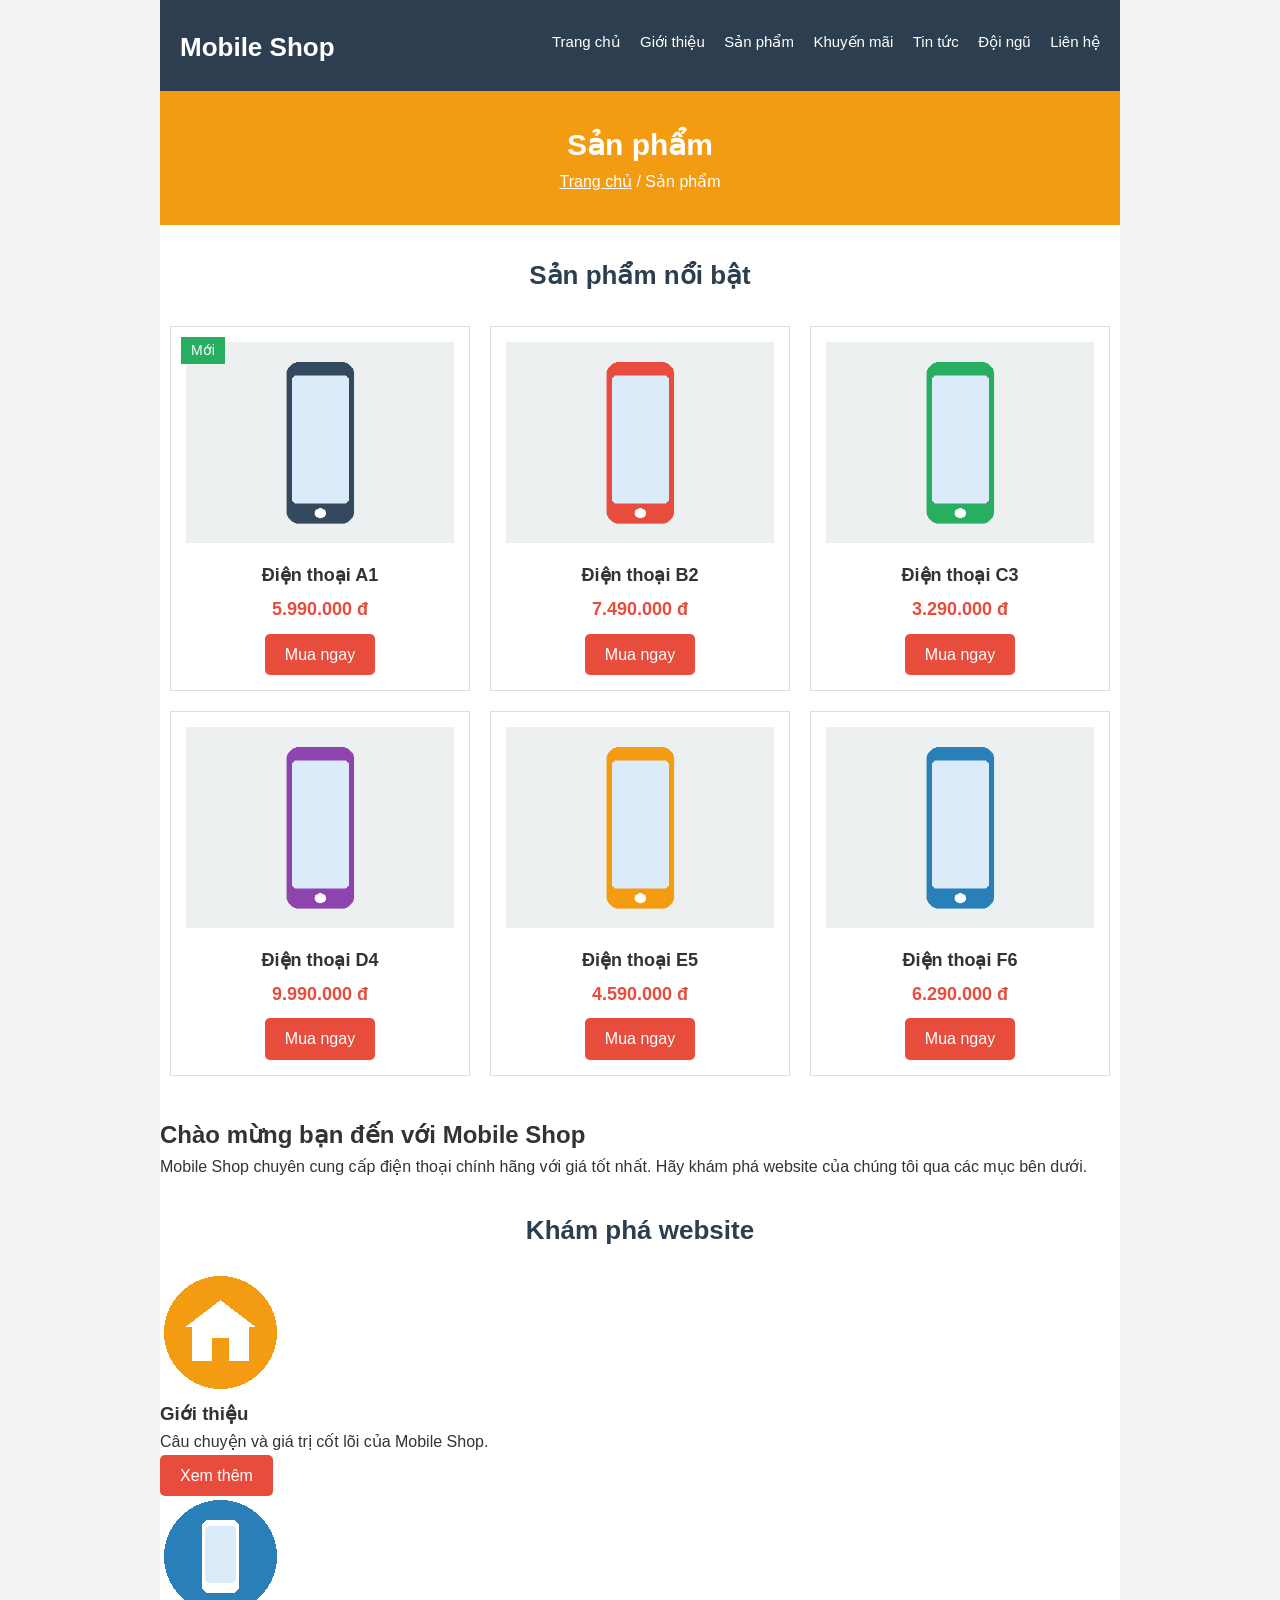
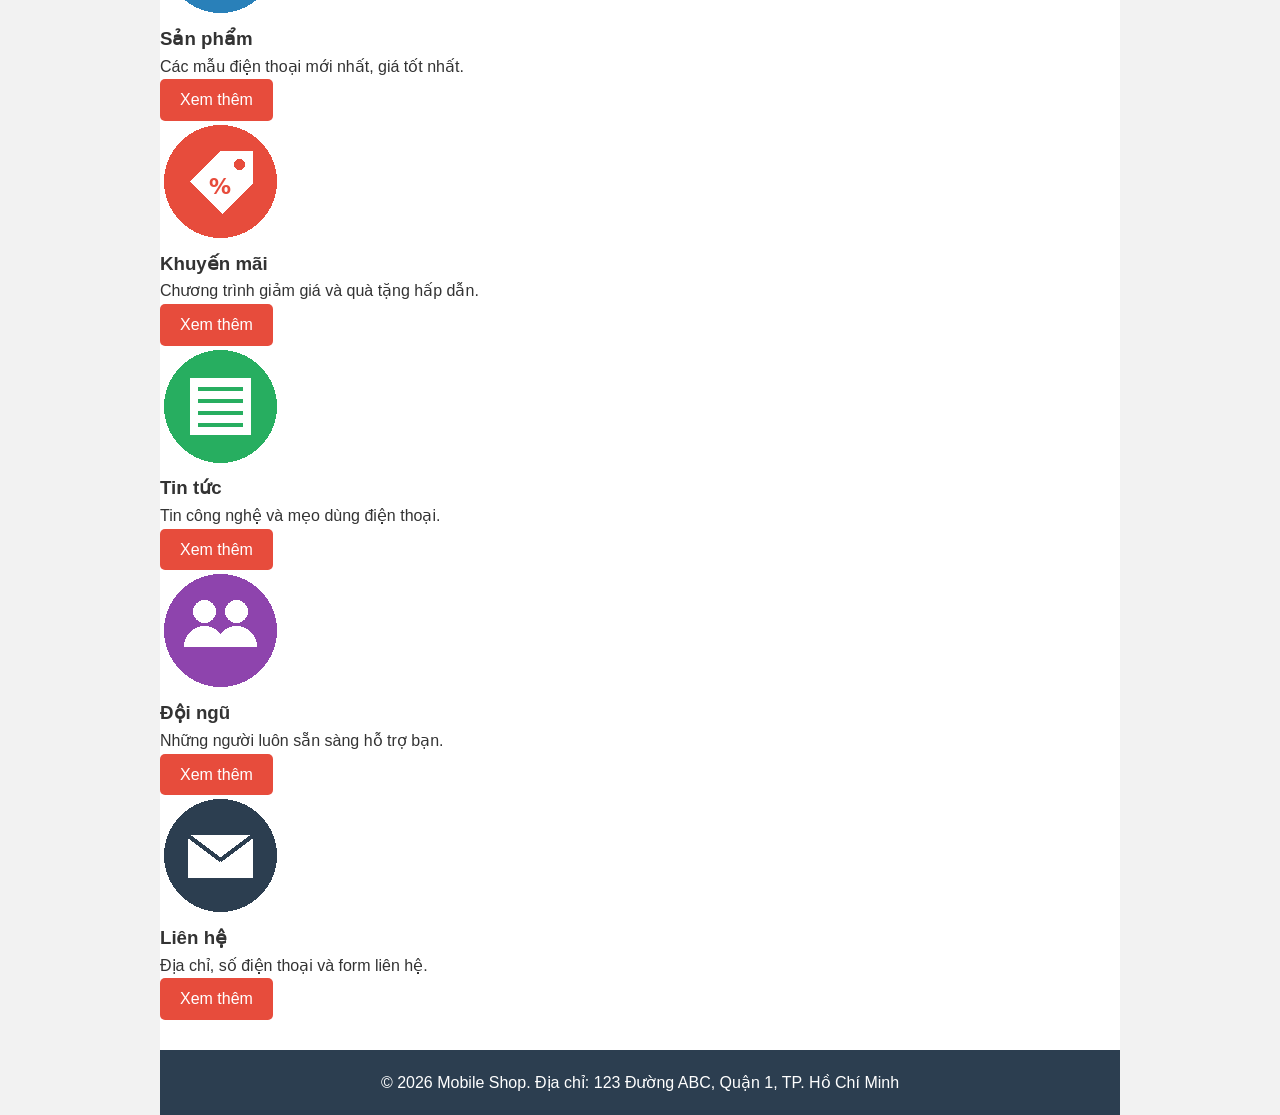
<file: san-pham.html>
<!DOCTYPE html>
<html lang="vi">

<head>
    <meta charset="UTF-8">
    <title>Mobile Shop - Sản phẩm</title>
    <link rel="stylesheet" href="css/common.css">
    <link rel="stylesheet" href="css/san-pham.css">
</head>

<body>
    <div class="container">
        <!-- ===== HEADER (giống nhau ở mọi trang) ===== -->
        <div class="header">
            <h1 class="logo"><a href="index.html">Mobile Shop</a></h1>
            <ul class="menu">
                <li><a href="index.html">Trang chủ</a></li>
                <li><a href="gioi-thieu.html">Giới thiệu</a></li>
                <li><a href="san-pham.html">Sản phẩm</a></li>
                <li><a href="khuyen-mai.html">Khuyến mãi</a></li>
                <li><a href="tin-tuc.html">Tin tức</a></li>
                <li><a href="doi-ngu.html">Đội ngũ</a></li>
                <li><a href="lien-he.html">Liên hệ</a></li>
            </ul>
            <div class="clear"></div>
        </div>
        <!-- ===== TIÊU ĐỀ TRANG ===== -->
        <div class="page-title">
            <h2>Sản phẩm</h2>
            <p><a href="index.html">Trang chủ</a> / Sản phẩm</p>
        </div>
        <!-- ===== DANH SÁCH SẢN PHẨM ===== -->
        <div class="section">
            <h2 class="section-title">Sản phẩm nổi bật</h2>
            <div class="product">
                <span class="badge">Mới</span>
                <img src="images/sp1.png" alt="Điện thoại A1">
                <h3>Điện thoại A1</h3>
                <p class="price">5.990.000 đ</p>
                <a href="#" class="btn">Mua ngay</a>
            </div>
            <div class="product">
                <img src="images/sp2.png" alt="Điện thoại B2">
                <h3>Điện thoại B2</h3>
                <p class="price">7.490.000 đ</p>
                <a href="#" class="btn">Mua ngay</a>
            </div>
            <div class="product">
                <img src="images/sp3.png" alt="Điện thoại C3">
                <h3>Điện thoại C3</h3>
                <p class="price">3.290.000 đ</p>
                <a href="#" class="btn">Mua ngay</a>
            </div>
            <div class="product">
                <img src="images/sp4.png" alt="Điện thoại D4">
                <h3>Điện thoại D4</h3>
                <p class="price">9.990.000 đ</p>
                <a href="#" class="btn">Mua ngay</a>
            </div>
            <div class="product">
                <img src="images/sp5.png" alt="Điện thoại E5">
                <h3>Điện thoại E5</h3>
                <p class="price">4.590.000 đ</p>
                <a href="#" class="btn">Mua ngay</a>
            </div>
            <div class="product">
                <img src="images/sp6.png" alt="Điện thoại F6">
                <h3>Điện thoại F6</h3>
                <p class="price">6.290.000 đ</p>
                <a href="#" class="btn">Mua ngay</a>
            </div>
            <div class="clear"></div>
        </div>
        <!-- ===== LỜI CHÀO ===== -->
        <div class="intro">
            <h2>Chào mừng bạn đến với Mobile Shop</h2>
            <p>Mobile Shop chuyên cung cấp điện thoại chính hãng với giá tốt nhất.
                Hãy khám phá website của chúng tôi qua các mục bên dưới.</p>
        </div>
        <!-- ===== CÁC MỤC CỦA WEBSITE ===== -->
        <div class="section">
            <h2 class="section-title">Khám phá website</h2>
            <div class="card">
                <img src="images/icon-gioi-thieu.png" alt="Giới thiệu">
                <h3>Giới thiệu</h3>
                <p>Câu chuyện và giá trị cốt lõi của Mobile Shop.</p>
                <a href="gioi-thieu.html" class="btn">Xem thêm</a>
            </div>
            <div class="card">
                <img src="images/icon-san-pham.png" alt="Sản phẩm">
                <h3>Sản phẩm</h3>
                <p>Các mẫu điện thoại mới nhất, giá tốt nhất.</p>
                <a href="san-pham.html" class="btn">Xem thêm</a>
            </div>
            <div class="card">
                <img src="images/icon-khuyen-mai.png" alt="Khuyến mãi">
                <h3>Khuyến mãi</h3>
                <p>Chương trình giảm giá và quà tặng hấp dẫn.</p>
                <a href="khuyen-mai.html" class="btn">Xem thêm</a>
            </div>
            <div class="card">
                <img src="images/icon-tin-tuc.png" alt="Tin tức">
                <h3>Tin tức</h3>
                <p>Tin công nghệ và mẹo dùng điện thoại.</p>
                <a href="tin-tuc.html" class="btn">Xem thêm</a>
            </div>
            <div class="card">
                <img src="images/icon-doi-ngu.png" alt="Đội ngũ">
                <h3>Đội ngũ</h3>
                <p>Những người luôn sẵn sàng hỗ trợ bạn.</p>
                <a href="doi-ngu.html" class="btn">Xem thêm</a>
            </div>
            <div class="card">
                <img src="images/icon-lien-he.png" alt="Liên hệ">
                <h3>Liên hệ</h3>
                <p>Địa chỉ, số điện thoại và form liên hệ.</p>
                <a href="lien-he.html" class="btn">Xem thêm</a>
            </div>
            <div class="clear"></div>
        </div>
        <!-- ===== FOOTER (giống nhau ở mọi trang) ===== -->
        <div class="footer">
            <p>&copy; 2026 Mobile Shop. Địa chỉ: 123 Đường ABC, Quận 1, TP. Hồ Chí Minh</p>
        </div>
    </div>
</body>

</html>
</file>
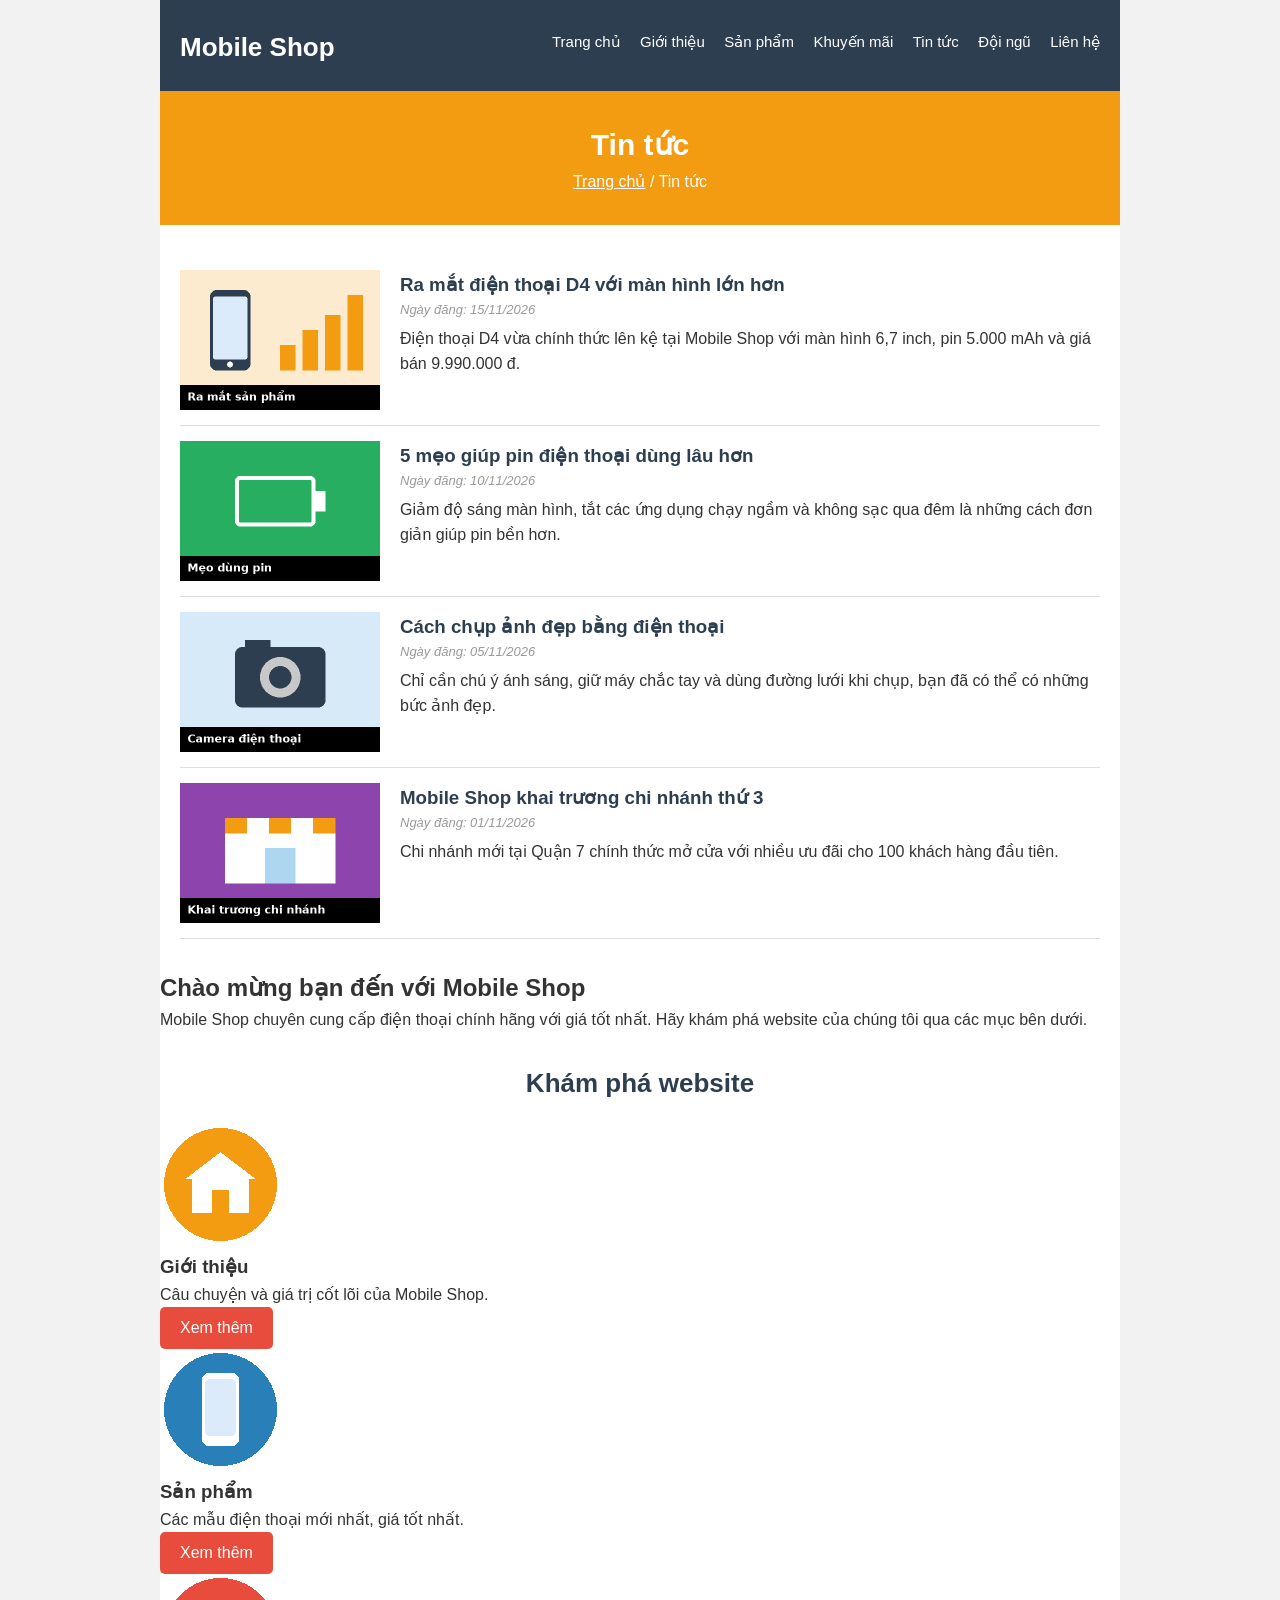
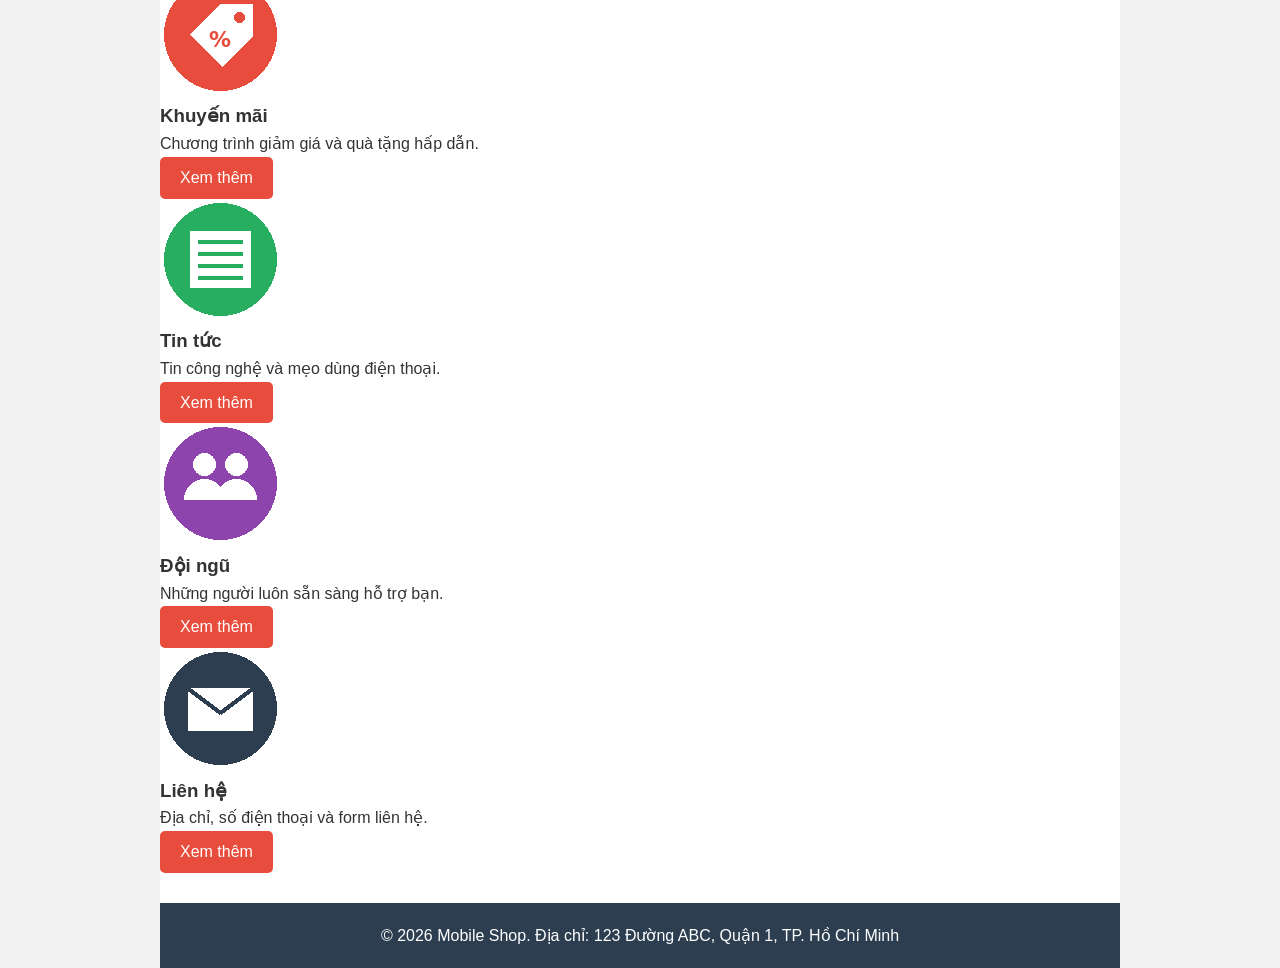
<file: tin-tuc.html>
<!DOCTYPE html>
<html lang="vi">

<head>
    <meta charset="UTF-8">
    <title>Mobile Shop - Tin tức</title>
    <link rel="stylesheet" href="css/common.css">
    <link rel="stylesheet" href="css/tin-tuc.css">
</head>

<body>
    <div class="container">
        <!-- ===== HEADER (giống nhau ở mọi trang) ===== -->
        <div class="header">
            <h1 class="logo"><a href="index.html">Mobile Shop</a></h1>
            <ul class="menu">
                <li><a href="index.html">Trang chủ</a></li>
                <li><a href="gioi-thieu.html">Giới thiệu</a></li>
                <li><a href="san-pham.html">Sản phẩm</a></li>
                <li><a href="khuyen-mai.html">Khuyến mãi</a></li>
                <li><a href="tin-tuc.html">Tin tức</a></li>
                <li><a href="doi-ngu.html">Đội ngũ</a></li>
                <li><a href="lien-he.html">Liên hệ</a></li>
            </ul>
            <div class="clear"></div>
        </div>
        <!-- ===== TIÊU ĐỀ TRANG ===== -->
        <div class="page-title">
            <h2>Tin tức</h2>
            <p><a href="index.html">Trang chủ</a> / Tin tức</p>
        </div>
        <!-- ===== DANH SÁCH TIN ===== -->
        <div class="section">
            <div class="news-list">
                <div class="news">
                    <img src="images/tin1.png" alt="Ra mắt điện thoại D4 với màn hình lớn hơn">
                    <h3><a href="#">Ra mắt điện thoại D4 với màn hình lớn hơn</a></h3>
                    <p class="date">Ngày đăng: 15/11/2026</p>
                    <p>Điện thoại D4 vừa chính thức lên kệ tại Mobile Shop với màn hình 6,7 inch, pin 5.000 mAh và giá
                        bán 9.990.000 đ.</p>
                    <div class="clear"></div>
                </div>
                <div class="news">
                    <img src="images/tin2.png" alt="5 mẹo giúp pin điện thoại dùng lâu hơn">
                    <h3><a href="#">5 mẹo giúp pin điện thoại dùng lâu hơn</a></h3>
                    <p class="date">Ngày đăng: 10/11/2026</p>
                    <p>Giảm độ sáng màn hình, tắt các ứng dụng chạy ngầm và không sạc qua đêm là những cách đơn giản
                        giúp pin bền hơn.</p>
                    <div class="clear"></div>
                </div>
                <div class="news">
                    <img src="images/tin3.png" alt="Cách chụp ảnh đẹp bằng điện thoại">
                    <h3><a href="#">Cách chụp ảnh đẹp bằng điện thoại</a></h3>
                    <p class="date">Ngày đăng: 05/11/2026</p>
                    <p>Chỉ cần chú ý ánh sáng, giữ máy chắc tay và dùng đường lưới khi chụp, bạn đã có thể có những bức
                        ảnh đẹp.</p>
                    <div class="clear"></div>
                </div>
                <div class="news">
                    <img src="images/tin4.png" alt="Mobile Shop khai trương chi nhánh thứ 3">
                    <h3><a href="#">Mobile Shop khai trương chi nhánh thứ 3</a></h3>
                    <p class="date">Ngày đăng: 01/11/2026</p>
                    <p>Chi nhánh mới tại Quận 7 chính thức mở cửa với nhiều ưu đãi cho 100 khách hàng đầu tiên.</p>
                    <div class="clear"></div>
                </div>
            </div>
        </div>
        <!-- ===== LỜI CHÀO ===== -->
        <div class="intro">
            <h2>Chào mừng bạn đến với Mobile Shop</h2>
            <p>Mobile Shop chuyên cung cấp điện thoại chính hãng với giá tốt nhất.
                Hãy khám phá website của chúng tôi qua các mục bên dưới.</p>
        </div>
        <!-- ===== CÁC MỤC CỦA WEBSITE ===== -->
        <div class="section">
            <h2 class="section-title">Khám phá website</h2>
            <div class="card">
                <img src="images/icon-gioi-thieu.png" alt="Giới thiệu">
                <h3>Giới thiệu</h3>
                <p>Câu chuyện và giá trị cốt lõi của Mobile Shop.</p>
                <a href="gioi-thieu.html" class="btn">Xem thêm</a>
            </div>
            <div class="card">
                <img src="images/icon-san-pham.png" alt="Sản phẩm">
                <h3>Sản phẩm</h3>
                <p>Các mẫu điện thoại mới nhất, giá tốt nhất.</p>
                <a href="san-pham.html" class="btn">Xem thêm</a>
            </div>
            <div class="card">
                <img src="images/icon-khuyen-mai.png" alt="Khuyến mãi">
                <h3>Khuyến mãi</h3>
                <p>Chương trình giảm giá và quà tặng hấp dẫn.</p>
                <a href="khuyen-mai.html" class="btn">Xem thêm</a>
            </div>
            <div class="card">
                <img src="images/icon-tin-tuc.png" alt="Tin tức">
                <h3>Tin tức</h3>
                <p>Tin công nghệ và mẹo dùng điện thoại.</p>
                <a href="tin-tuc.html" class="btn">Xem thêm</a>
            </div>
            <div class="card">
                <img src="images/icon-doi-ngu.png" alt="Đội ngũ">
                <h3>Đội ngũ</h3>
                <p>Những người luôn sẵn sàng hỗ trợ bạn.</p>
                <a href="doi-ngu.html" class="btn">Xem thêm</a>
            </div>
            <div class="card">
                <img src="images/icon-lien-he.png" alt="Liên hệ">
                <h3>Liên hệ</h3>
                <p>Địa chỉ, số điện thoại và form liên hệ.</p>
                <a href="lien-he.html" class="btn">Xem thêm</a>
            </div>
            <div class="clear"></div>
        </div>
        <!-- ===== FOOTER (giống nhau ở mọi trang) ===== -->
        <div class="footer">
            <p>&copy; 2026 Mobile Shop. Địa chỉ: 123 Đường ABC, Quận 1, TP. Hồ Chí Minh</p>
        </div>
    </div>
</body>

</html>
</file>
<file: css/common.css>
/* ===== CSS DÙNG CHUNG CHO TẤT CẢ CÁC TRANG ===== */
 /* 1. Thiết lập chung */
 * {
     margin: 0;
     padding: 0;
     box-sizing: border-box;
 }

 body {
     font-family: Arial, sans-serif;
     background-color: #f2f2f2;
     color: #333;
     line-height: 1.6;
 }

 .container {
     width: 960px;
     margin: 0 auto;
     background-color: #ffffff;
 }

 .clear {
     clear: both;
 }

 /* 2. Header và menu */
 .header {
     background-color: #2c3e50;
     padding: 20px;
 }

 .logo {
     float: left;
 }

 .logo a {
     color: #ffffff;
     font-size: 26px;
     text-decoration: none;
 }

 .menu {
     float: right;
     list-style: none;
     margin-top: 9px;
 }

 .menu li {
     display: inline-block;
     margin-left: 15px;
 }

 .menu li a {
     color: #ffffff;
     text-decoration: none;
     font-size: 15px;
 }

 .menu li a:hover {
     color: #f39c12;
 }

 /* 3. Tiêu đề trang con */
 .page-title {
     background-color: #f39c12;
     color: #ffffff;
     text-align: center;
     padding: 30px 20px;
 }

 .page-title h2 {
     font-size: 30px;
 }

 .page-title a {
     color: #ffffff;
 }

 /* 4. Khối nội dung và tiêu đề khối */
 .section {
     padding: 30px 0;
 }

 .section-title {
     text-align: center;
     color: #2c3e50;
     font-size: 26px;
     margin-bottom: 20px;
 }

 /* 5. Nút bấm dùng chung */
 .btn {
     display: inline-block;
     background-color: #e74c3c;
     color: #ffffff;
     padding: 8px 20px;
     text-decoration: none;
     border-radius: 5px;
 }

 .btn:hover {
     background-color: #c0392b;
 }

 /* 6. Footer */
 .footer {
     background-color: #2c3e50;
     color: #ffffff;
     text-align: center;
     padding: 20px;
 }
</file>
<file: css/home.css>
/* ===== CSS RIÊNG CHO TRANG CHỦ ===== */
 /* Banner */
 .banner img {
     width: 100%;
     display: block;
 }

 /* Lời chào */
 .intro {
     text-align: center;
     padding: 30px 60px 0 60px;
 }

 .intro h2 {
     color: #2c3e50;
     font-size: 26px;
     margin-bottom: 10px;
 }

 /* Thẻ giới thiệu các trang con */
 .card {
     float: left;
     width: 300px;
     margin: 10px;
     border: 1px solid #dddddd;
     padding: 20px;
     text-align: center;
 }

 .card img {
     width: 80px;
 }

 .card h3 {
     color: #2c3e50;
     margin: 10px 0 5px 0;
 }

 .card p {
     font-size: 14px;
     height: 46px;
     margin-bottom: 10px;
 }
</file>
<file: css/doi-ngu.css>
/* ===== CSS RIÊNG CHO TRANG ĐỘI NGŨ ===== */
.team-intro {
    text-align: center;
    margin-bottom: 20px;
}

/* Dùng inline-block thay cho float */
.team {
    text-align: center;
}

.member {
    display: inline-block;
    width: 200px;
    margin: 10px;
    vertical-align: top;
}

/* Ảnh đại diện hình tròn */
.member img {
    width: 150px;
    height: 150px;
    border-radius: 50%;
    border: 4px solid #f39c12;
}

.member h3 {
    color: #2c3e50;
    font-size: 18px;
}

.role {
    color: #999999;
    font-size: 14px;
}
</file>
<file: css/gioi-thieu.css>
/* ===== CSS RIÊNG CHO TRANG GIỚI THIỆU ===== */
 /* Câu chuyện: ảnh bên trái, chữ chạy bên phải */
 .about {
     padding: 0 20px;
 }

 .about-img {
     float: left;
     width: 400px;
     margin-right: 20px;
     border: 1px solid #dddddd;
 }

 .about h3 {
     color: #2c3e50;
     font-size: 22px;
     margin-bottom: 10px;
 }

 .about p {
     text-align: justify;
     margin-bottom: 10px;
 }

 /* Giá trị cốt lõi: 3 hộp nằm ngang */
 .values {
     background-color: #ecf0f1;
 }

 .value-box {
     float: left;
     width: 300px;
     margin: 10px;
     padding: 20px;
     background-color: #ffffff;
     border-top: 4px solid #f39c12;
     text-align: center;
 }

 .value-box h3 {
     color: #f39c12;
     margin-bottom: 5px;
 }
</file>
<file: css/khuyen-mai.css>
/* ===== CSS RIÊNG CHO TRANG KHUYẾN MÃI ===== */
 /* Thẻ chương trình khuyến mãi */
 .promo {
     float: left;
     width: 300px;
     margin: 10px;
     border: 1px solid #dddddd;
     padding: 15px;
     text-align: center;
     position: relative;
 }

 .promo img {
     width: 100%;
 }

 .promo h3 {
     color: #2c3e50;
     margin-top: 10px;
 }

 .promo p {
     color: #777777;
     font-size: 14px;
     margin-bottom: 10px;
 }

 /* Nhãn tròn ở góc trên bên phải */
 .promo-tag {
     position: absolute;
     top: -10px;
     right: -10px;
     width: 60px;
     height: 60px;
     line-height: 60px;
     border-radius: 50%;
     background-color: #f39c12;
     color: #ffffff;
     font-weight: bold;
     text-align: center;
 }

 /* Hộp mã giảm giá */
 .coupon {
     width: 600px;
     margin: 0 auto;
     padding: 20px;
     border: 3px dashed #e74c3c;
     background-color: #fdf2f0;
     text-align: center;
 }

 .code {
     font-size: 32px;
     font-weight: bold;
     color: #e74c3c;
     letter-spacing: 5px;
 }
</file>
<file: css/lien-he.css>
/* ===== CSS RIÊNG CHO TRANG LIÊN HỆ ===== */
 /* Cột trái: thông tin */
 .contact-info {
     float: left;
     width: 460px;
     padding-left: 20px;
 }

 .contact-info h3 {
     color: #2c3e50;
     margin-bottom: 10px;
 }

 /* Bảng thông tin */
 table {
     width: 100%;
     border-collapse: collapse;
 }

 th,
 td {
     border: 1px solid #dddddd;
     padding: 10px;
     text-align: left;
 }

 th {
     background-color: #ecf0f1;
     width: 120px;
 }

 /* Cột phải: bản đồ */
 .contact-map {
     float: right;
     width: 460px;
     padding-right: 20px;
 }

 .contact-map img {
     width: 100%;
 }

 /* Form liên hệ */
 .form-section {
     background-color: #ecf0f1;
 }

 .contact-form {
     width: 600px;
     margin: 0 auto;
 }

 .contact-form label {
     display: block;
     font-weight: bold;
     margin: 10px 0 5px 0;
 }

 .contact-form input,
 .contact-form textarea {
     width: 100%;
     padding: 10px;
     border: 1px solid #cccccc;
     font-family: Arial, sans-serif;
     font-size: 15px;
 }

 .contact-form .btn {
     margin-top: 15px;
     border: none;
     font-size: 16px;
     cursor: pointer;
 }
</file>
<file: css/san-pham.css>
/* ===== CSS RIÊNG CHO TRANG SẢN PHẨM ===== */
 .product {
     float: left;
     width: 300px;
     margin: 10px;
     border: 1px solid #dddddd;
     padding: 15px;
     text-align: center;
     position: relative;
 }

 .product img {
     width: 100%;
 }

 .product h3 {
     font-size: 18px;
     margin: 10px 0 5px 0;
 }

 .price {
     color: #e74c3c;
     font-size: 18px;
     font-weight: bold;
     margin-bottom: 10px;
 }

 /* Nhãn "Mới" nằm đè lên góc ảnh */
 .badge {
     position: absolute;
     top: 10px;
     left: 10px;
     background-color: #27ae60;
     color: #ffffff;
     padding: 2px 10px;
     font-size: 14px;
 }
</file>
<file: css/tin-tuc.css>
/* ===== CSS RIÊNG CHO TRANG TIN TỨC ===== */
 .news-list {
     padding: 0 20px;
 }

 /* Mỗi bài tin: ảnh bên trái, chữ bên phải */
 .news {
     border-bottom: 1px solid #dddddd;
     padding: 15px 0;
 }

 .news img {
     float: left;
     width: 200px;
     margin-right: 20px;
 }

 .news h3 a {
     color: #2c3e50;
     text-decoration: none;
 }

 .news h3 a:hover {
     color: #e74c3c;
 }

 .date {
     color: #999999;
     font-size: 13px;
     font-style: italic;
     margin-bottom: 5px;
 }
</file>
